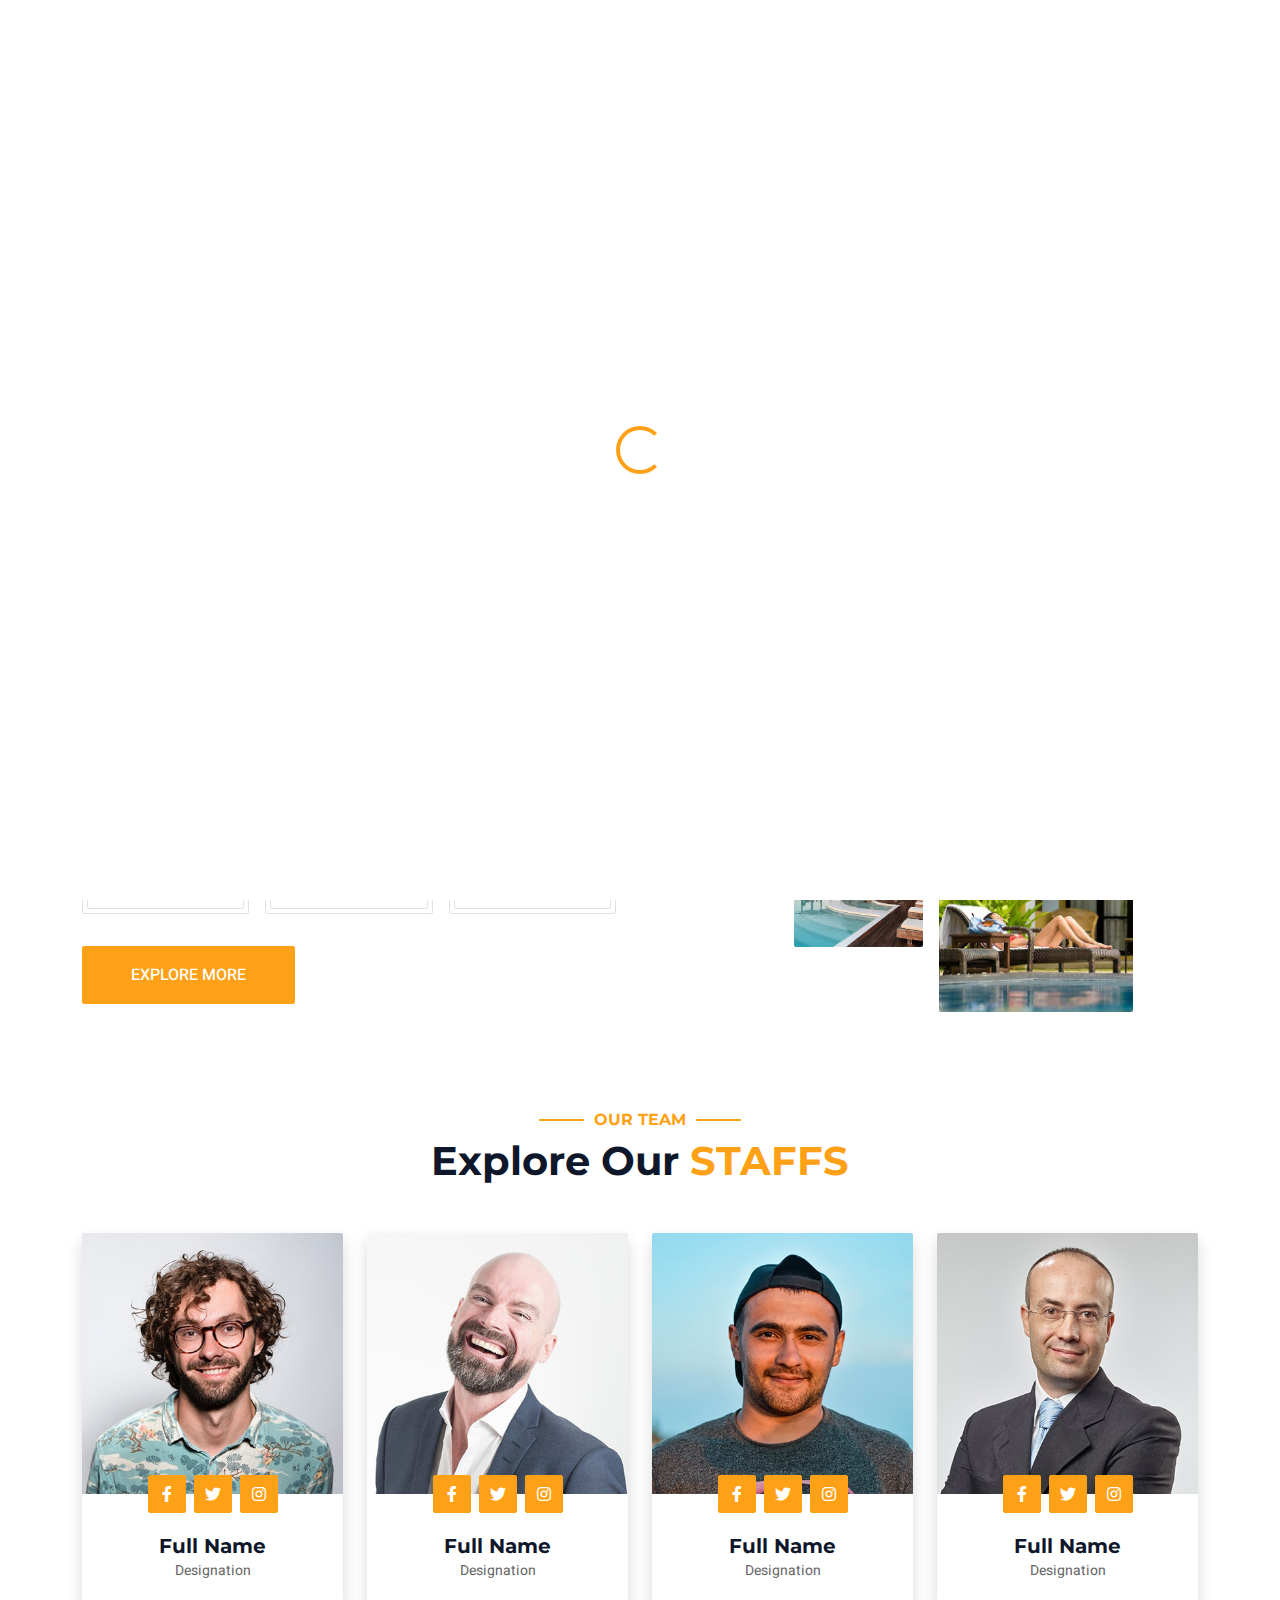
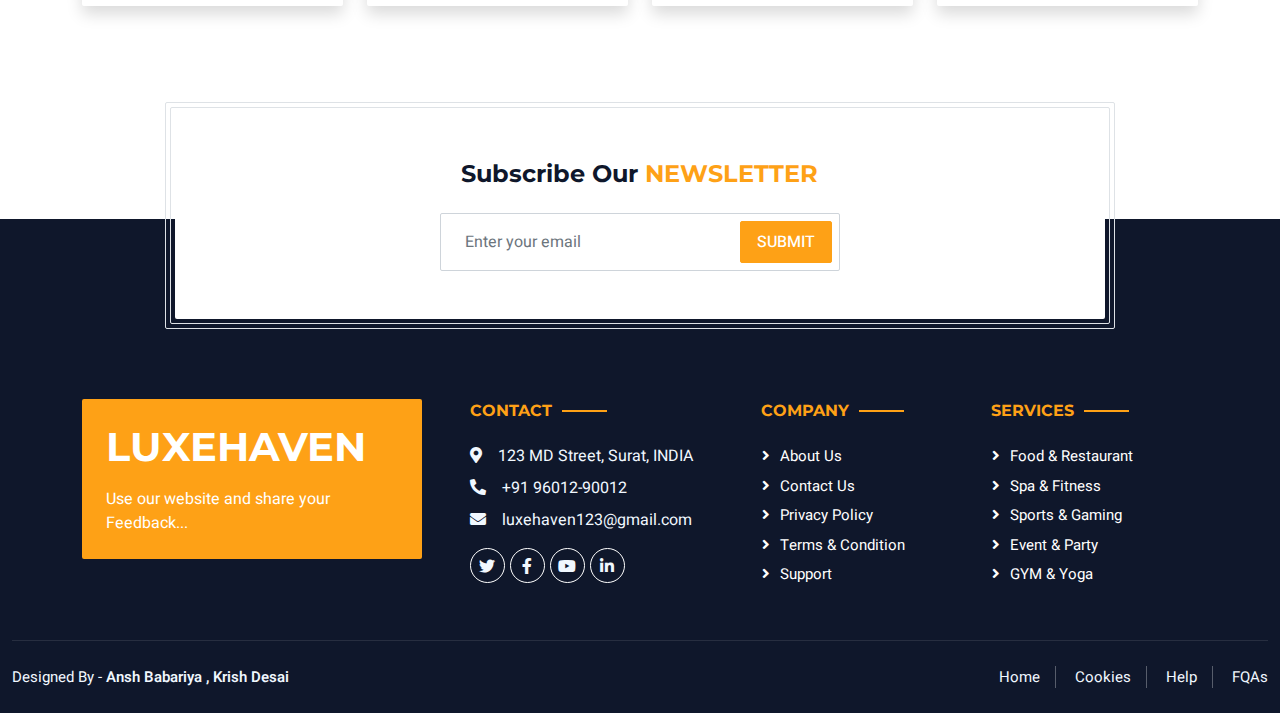
<file: about.html>
<!DOCTYPE html>
<html lang="en">

<head>
  <meta charset="utf-8" />
  <title>LuxeHaven Hotel</title>
  <meta content="width=device-width, initial-scale=1.0" name="viewport" />
  <meta content="" name="keywords" />
  <meta content="" name="description" />

  <!-- Favicon -->
  <link rel="icon" type="image/x-icon" href="/New folder (2)/img/5-stars.png" />

  <!-- Google Web Fonts -->
  <link rel="preconnect" href="https://fonts.googleapis.com" />
  <link rel="preconnect" href="https://fonts.gstatic.com" crossorigin />
  <link
    href="https://fonts.googleapis.com/css2?family=Heebo:wght@400;500;600;700&family=Montserrat:wght@400;500;600;700&display=swap"
    rel="stylesheet" />

  <!-- Icon Font Stylesheet -->
  <link href="https://cdnjs.cloudflare.com/ajax/libs/font-awesome/5.10.0/css/all.min.css" rel="stylesheet" />
  <link href="https://cdn.jsdelivr.net/npm/bootstrap-icons@1.4.1/font/bootstrap-icons.css" rel="stylesheet" />

  <!-- css link -->
  <link rel="stylesheet" href="https://cdnjs.cloudflare.com/ajax/libs/OwlCarousel2/2.3.4/assets/owl.carousel.min.css" />
  <link rel="stylesheet"
    href="https://cdnjs.cloudflare.com/ajax/libs/OwlCarousel2/2.3.4/assets/owl.theme.default.min.css" />
  <link href="css/bootstrap.min.css" rel="stylesheet" />
  <link href="css/style.css" rel="stylesheet" />
</head>

<body>
  <div class="bg-white p-0">
    <!-- Spinner Start -->
    <div id="spinner"
      class="show bg-white position-fixed translate-middle w-100 vh-100 top-50 start-50 d-flex align-items-center justify-content-center">
      <div class="spinner-border text-primary" style="width: 3rem; height: 3rem" role="status">
        <span class="sr-only">Loading...</span>
      </div>
    </div>
    <!-- Spinner End -->

    <!-- Header Start -->
    <div class="bg-dark px-0">
      <div class="row gx-0">
        <div class="col-lg-3 bg-dark d-none d-lg-block">
          <a href="index.html"
            class="navbar-brand w-100 h-100 m-0 p-0 d-flex align-items-center justify-content-center">
            <h1 class="m-0 text-primary text-uppercase">LuxeHaven</h1>
          </a>
        </div>
        <div class="col-lg-9">
          <div class="row gx-0 bg-white d-none d-lg-flex">
            <div class="col-lg-7 px-5 text-start">
              <div class="h-100 d-inline-flex align-items-center py-2 me-4">
                <i class="fa fa-envelope text-primary me-2"></i>
                <p class="mb-0">luxehaven123@gmail.com</p>
              </div>
              <div class="h-100 d-inline-flex align-items-center py-2">
                <i class="fa fa-phone-alt text-primary me-2"></i>
                <p class="mb-0">+91 96012-90012</p>
              </div>
            </div>
            <div class="col-lg-5 px-5 text-end">
              <div class="d-inline-flex align-items-center py-2">
                <a class="me-3" href="https://www.facebook.com/login/"><i class="fab fa-facebook-f"></i></a>
                <a class="me-3" href="https://twitter.com/"><i class="fab fa-twitter"></i></a>
                <a class="me-3" href="https://in.linkedin.com/"><i class="fab fa-linkedin-in"></i></a>
                <a class="me-3" href="https://www.instagram.com/"><i class="fab fa-instagram"></i></a>
                <a class="" href="https://www.youtube.com/"><i class="fab fa-youtube"></i></a>
              </div>
            </div>
          </div>
          <nav class="navbar navbar-expand-lg bg-dark navbar-dark p-3 p-lg-0">
            <a href="index.html" class="navbar-brand d-block d-lg-none">
              <h1 class="m-0 text-primary text-uppercase">LuxeHaven</h1>
            </a>
            <button type="button" class="navbar-toggler" data-bs-toggle="collapse" data-bs-target="#navbarCollapse">
              <span class="navbar-toggler-icon"></span>
            </button>
            <div class="collapse navbar-collapse justify-content-between" id="navbarCollapse">
              <div class="navbar-nav mr-auto py-0">
                <a href="index.html" class="nav-item nav-link">Home</a>
                <a href="about.html" class="nav-item nav-link active">About</a>
                <a href="service.html" class="nav-item nav-link">Services</a>
                <a href="room.html" class="nav-item nav-link">Rooms</a>
                <div class="nav-item dropdown">
                  <a href="#" class="nav-link dropdown-toggle" data-bs-toggle="dropdown">Expolre</a>
                  <div class="dropdown-menu rounded-0 m-0">
                    <a href="booking.html" class="dropdown-item">Booking</a>
                    <a href="team.html" class="dropdown-item">Our Team</a>
                    <a href="testimonial.html" class="dropdown-item">Testimonial</a>
                  </div>
                </div>
                <a href="contact.html" class="nav-item nav-link">Contact</a>
              </div>
              <a href="login.html" class="btn btn-primary rounded-0 py-4 px-md-5 d-none d-lg-block">Login<i
                  class="fa fa-arrow-right ms-3"></i></a>
            </div>
          </nav>
        </div>
      </div>
    </div>
    <!-- Header End -->

    <!-- Page Header Start -->
    <div class="container-fluid page-header mb-5 p-0" style="background-image: url(img/carousel-1.jpg)">
      <div class="container-fluid page-header-inner py-5">
        <div class="container text-center pb-5">
          <h1 class="display-3 text-white mb-3"> About Us </h1>
          <nav aria-label="breadcrumb">
            <ol class="breadcrumb justify-content-center text-uppercase">
              <li class="breadcrumb-item"><a href="index.html">Home</a></li>
              <li class="breadcrumb-item text-white active" aria-current="page">
                About
              </li>
            </ol>
          </nav>
        </div>
      </div>
    </div>
    <!-- Page Header End -->

    <!-- Booking Start -->
    <div class="container-fluid booking pb-5 ">
      <div class="container">
        <div class="bg-white shadow" style="padding: 35px">
          <div class="row g-2">
            <div class="col-md-10">
              <div class="row g-2">
                <div class="col-md-3">
                  <div class="date" id="date1">
                    <input type="text" class="form-control" placeholder="Check in"/>
                  </div>
                </div>
                <div class="col-md-3">
                  <div class="date" id="date2">
                    <input type="text" class="form-control" placeholder="Check out"/>
                  </div>
                </div>
                <div class="col-md-3">
                  <select class="form-select">
                    <option selected>Adult</option>
                    <option value="1">Adult 1</option>
                    <option value="2">Adult 2</option>
                    <option value="3">Adult 3</option>
                  </select>
                </div>
                <div class="col-md-3">
                  <select class="form-select">
                    <option selected>Child</option>
                    <option value="1">Child 1</option>
                    <option value="2">Child 2</option>
                    <option value="3">Child 3</option>
                  </select>
                </div>
              </div>
            </div>
            <div class="col-md-2">
              <button class="btn btn-primary w-100">Submit</button>
            </div>
          </div>
        </div>
      </div>
    </div>
    <!-- Booking End -->

    <!-- About Start -->
    <div class="container-xxl py-5">
      <div class="container">
        <div class="row g-5 align-items-center">
          <div class="col-lg-6">
            <h6 class="section-title text-start text-primary text-uppercase">
              About Us
            </h6>
            <h1 class="mb-4">
              Welcome to
              <span class="text-primary text-uppercase">Hotelier</span>
            </h1>
            <p class="mb-4">
              Tempor erat elitr rebum at clita. Diam dolor diam ipsum sit.
              Aliqu diam amet diam et eos. Clita erat ipsum et lorem et sit,
              sed stet lorem sit clita duo justo magna dolore erat amet
            </p>
            <div class="row g-3 pb-4">
              <div class="col-sm-4">
                <div class="border rounded p-1">
                  <div class="border rounded text-center p-4">
                    <i class="fa fa-hotel fa-2x text-primary mb-2"></i>
                    <h2 class="mb-1" data-toggle="counter-up">1234</h2>
                    <p class="mb-0">Rooms</p>
                  </div>
                </div>
              </div>
              <div class="col-sm-4">
                <div class="border rounded p-1">
                  <div class="border rounded text-center p-4">
                    <i class="fa fa-users-cog fa-2x text-primary mb-2"></i>
                    <h2 class="mb-1" data-toggle="counter-up">1234</h2>
                    <p class="mb-0">Staffs</p>
                  </div>
                </div>
              </div>
              <div class="col-sm-4">
                <div class="border rounded p-1">
                  <div class="border rounded text-center p-4">
                    <i class="fa fa-users fa-2x text-primary mb-2"></i>
                    <h2 class="mb-1" data-toggle="counter-up">1234</h2>
                    <p class="mb-0">Clients</p>
                  </div>
                </div>
              </div>
            </div>
            <a class="btn btn-primary py-3 px-5 mt-2" href="#">Explore More</a>
          </div>
          <div class="col-lg-6">
            <div class="row g-3">
              <div class="col-6 text-end">
                <img class="img-fluid rounded w-75" src="img/about-1.jpg"
                  style="margin-top: 25%" />
              </div>
              <div class="col-6 text-start">
                <img class="img-fluid rounded w-100" src="img/about-2.jpg" />
              </div>
              <div class="col-6 text-end">
                <img class="img-fluid rounded w-50" src="img/about-3.jpg" />
              </div>
              <div class="col-6 text-start">
                <img class="img-fluid rounded w-75" src="img/about-4.jpg" />
              </div>
            </div>
          </div>
        </div>
      </div>
    </div>
    <!-- About End -->

    <!-- Team Start -->
    <div class="container-xxl py-5">
      <div class="container">
        <div class="text-center">
          <h6 class="section-title text-center text-primary text-uppercase">
            Our Team
          </h6>
          <h1 class="mb-5">
            Explore Our
            <span class="text-primary text-uppercase">Staffs</span>
          </h1>
        </div>
        <div class="row g-4">
          <div class="col-lg-3 col-md-6">
            <div class="rounded shadow overflow-hidden">
              <div class="position-relative">
                <img class="img-fluid" src="img/team-1.jpg" alt="" />
                <div class="position-absolute start-50 top-100 translate-middle d-flex align-items-center">
                  <a class="btn btn-square btn-primary mx-1" href=""><i class="fab fa-facebook-f"></i></a>
                  <a class="btn btn-square btn-primary mx-1" href=""><i class="fab fa-twitter"></i></a>
                  <a class="btn btn-square btn-primary mx-1" href=""><i class="fab fa-instagram"></i></a>
                </div>
              </div>
              <div class="text-center p-4 mt-3">
                <h5 class="fw-bold mb-0">Full Name</h5>
                <small>Designation</small>
              </div>
            </div>
          </div>
          <div class="col-lg-3 col-md-6">
            <div class="rounded shadow overflow-hidden">
              <div class="position-relative">
                <img class="img-fluid" src="img/team-2.jpg" alt="" />
                <div class="position-absolute start-50 top-100 translate-middle d-flex align-items-center">
                  <a class="btn btn-square btn-primary mx-1" href=""><i class="fab fa-facebook-f"></i></a>
                  <a class="btn btn-square btn-primary mx-1" href=""><i class="fab fa-twitter"></i></a>
                  <a class="btn btn-square btn-primary mx-1" href=""><i class="fab fa-instagram"></i></a>
                </div>
              </div>
              <div class="text-center p-4 mt-3">
                <h5 class="fw-bold mb-0">Full Name</h5>
                <small>Designation</small>
              </div>
            </div>
          </div>
          <div class="col-lg-3 col-md-6">
            <div class="rounded shadow overflow-hidden">
              <div class="position-relative">
                <img class="img-fluid" src="img/team-3.jpg" alt="" />
                <div class="position-absolute start-50 top-100 translate-middle d-flex align-items-center">
                  <a class="btn btn-square btn-primary mx-1" href=""><i class="fab fa-facebook-f"></i></a>
                  <a class="btn btn-square btn-primary mx-1" href=""><i class="fab fa-twitter"></i></a>
                  <a class="btn btn-square btn-primary mx-1" href=""><i class="fab fa-instagram"></i></a>
                </div>
              </div>
              <div class="text-center p-4 mt-3">
                <h5 class="fw-bold mb-0">Full Name</h5>
                <small>Designation</small>
              </div>
            </div>
          </div>
          <div class="col-lg-3 col-md-6">
            <div class="rounded shadow overflow-hidden">
              <div class="position-relative">
                <img class="img-fluid" src="img/team-4.jpg" alt="" />
                <div class="position-absolute start-50 top-100 translate-middle d-flex align-items-center">
                  <a class="btn btn-square btn-primary mx-1" href=""><i class="fab fa-facebook-f"></i></a>
                  <a class="btn btn-square btn-primary mx-1" href=""><i class="fab fa-twitter"></i></a>
                  <a class="btn btn-square btn-primary mx-1" href=""><i class="fab fa-instagram"></i></a>
                </div>
              </div>
              <div class="text-center p-4 mt-3">
                <h5 class="fw-bold mb-0">Full Name</h5>
                <small>Designation</small>
              </div>
            </div>
          </div>
        </div>
      </div>
    </div>
    <!-- Team End -->

    <!-- Newsletter Start -->
    <div class="container newsletter mt-5 wow">
      <div class="row justify-content-center">
        <div class="col-lg-10 border rounded p-1">
          <div class="border rounded text-center p-1">
            <div class="bg-white rounded text-center p-5">
              <h4 class="mb-4">
                Subscribe Our
                <span class="text-primary text-uppercase">Newsletter</span>
              </h4>
              <div class="position-relative mx-auto" style="max-width: 400px">
                <input class="form-control w-100 py-3 ps-4 pe-5" type="text" placeholder="Enter your email" />
                <button type="button" class="btn btn-primary py-2 px-3 position-absolute top-0 end-0 mt-2 me-2"
                  id="submit">
                  Submit
                </button>
              </div>
            </div>
          </div>
        </div>
      </div>
    </div>
    <!-- Newsletter Start -->

    <!-- Footer Start -->
    <div class="container-fluid bg-dark text-light footer">
      <div class="container pb-5">
        <div class="row g-5">
          <div class="col-md-6 col-lg-4">
            <div class="bg-primary rounded p-4">
              <a href="index.html">
                <h1 class="text-white text-uppercase mb-3">luxehaven</h1>
              </a>
              <p class="text-white mb-0">
                Use our website and share your Feedback...
              </p>
            </div>
          </div>
          <div class="col-md-6 col-lg-3">
            <h6 class="section-title text-start text-primary text-uppercase mb-4">
              Contact
            </h6>
            <p class="mb-2">
              <i class="fa fa-map-marker-alt me-3"></i>123 MD Street, Surat,
              INDIA
            </p>
            <p class="mb-2">
              <i class="fa fa-phone-alt me-3"></i>+91 96012-90012
            </p>
            <p class="mb-2">
              <i class="fa fa-envelope me-3"></i>luxehaven123@gmail.com
            </p>
            <div class="d-flex pt-2">
              <a class="btn btn-outline-light btn-social" href=""><i class="fab fa-twitter"></i></a>
              <a class="btn btn-outline-light btn-social" href=""><i class="fab fa-facebook-f"></i></a>
              <a class="btn btn-outline-light btn-social" href=""><i class="fab fa-youtube"></i></a>
              <a class="btn btn-outline-light btn-social" href=""><i class="fab fa-linkedin-in"></i></a>
            </div>
          </div>
          <div class="col-lg-5 col-md-12">
            <div class="row gy-5 g-4">
              <div class="col-md-6">
                <h6 class="section-title text-start text-primary text-uppercase mb-4">
                  Company
                </h6>
                <a class="btn btn-link" href="">About Us</a>
                <a class="btn btn-link" href="">Contact Us</a>
                <a class="btn btn-link" href="">Privacy Policy</a>
                <a class="btn btn-link" href="">Terms & Condition</a>
                <a class="btn btn-link" href="">Support</a>
              </div>
              <div class="col-md-6">
                <h6 class="section-title text-start text-primary text-uppercase mb-4">
                  Services
                </h6>
                <a class="btn btn-link" href="">Food & Restaurant</a>
                <a class="btn btn-link" href="">Spa & Fitness</a>
                <a class="btn btn-link" href="">Sports & Gaming</a>
                <a class="btn btn-link" href="">Event & Party</a>
                <a class="btn btn-link" href="">GYM & Yoga</a>
              </div>
            </div>
          </div>
        </div>
      </div>
      <div class="copyright">
        <div class="row">
          <div class="col-md-6 text-center text-md-start mb-3 mb-md-0">
            Designed By -<span class="underline">
              ansh babariya , krish desai</span>
          </div>
          <div class="col-md-6 text-center text-md-end">
            <div class="footer-menu">
              <a href="">Home</a>
              <a href="">Cookies</a>
              <a href="">Help</a>
              <a href="">FQAs</a>
            </div>
          </div>
        </div>
      </div>
    </div>
    <!-- Footer End -->

    <!-- Back to Top -->
    <a onclick="topFunction()" id="myBtn" class="btn btn-lg btn-primary back-to-top align-items-center"><i
        class="bi bi-arrow-up"></i></a>
  </div>

  <script src="https://code.jquery.com/jquery-3.4.1.min.js"></script>
  <script src="https://cdn.jsdelivr.net/npm/bootstrap@5.0.0/dist/js/bootstrap.bundle.min.js"></script>
  <script src="https://cdnjs.cloudflare.com/ajax/libs/jquery/3.3.1/jquery.min.js"></script>
  <script src="https://cdnjs.cloudflare.com/ajax/libs/OwlCarousel2/2.3.4/owl.carousel.min.js"></script>
  <script src="js/main.js"></script>
</body>

</html>
</file>
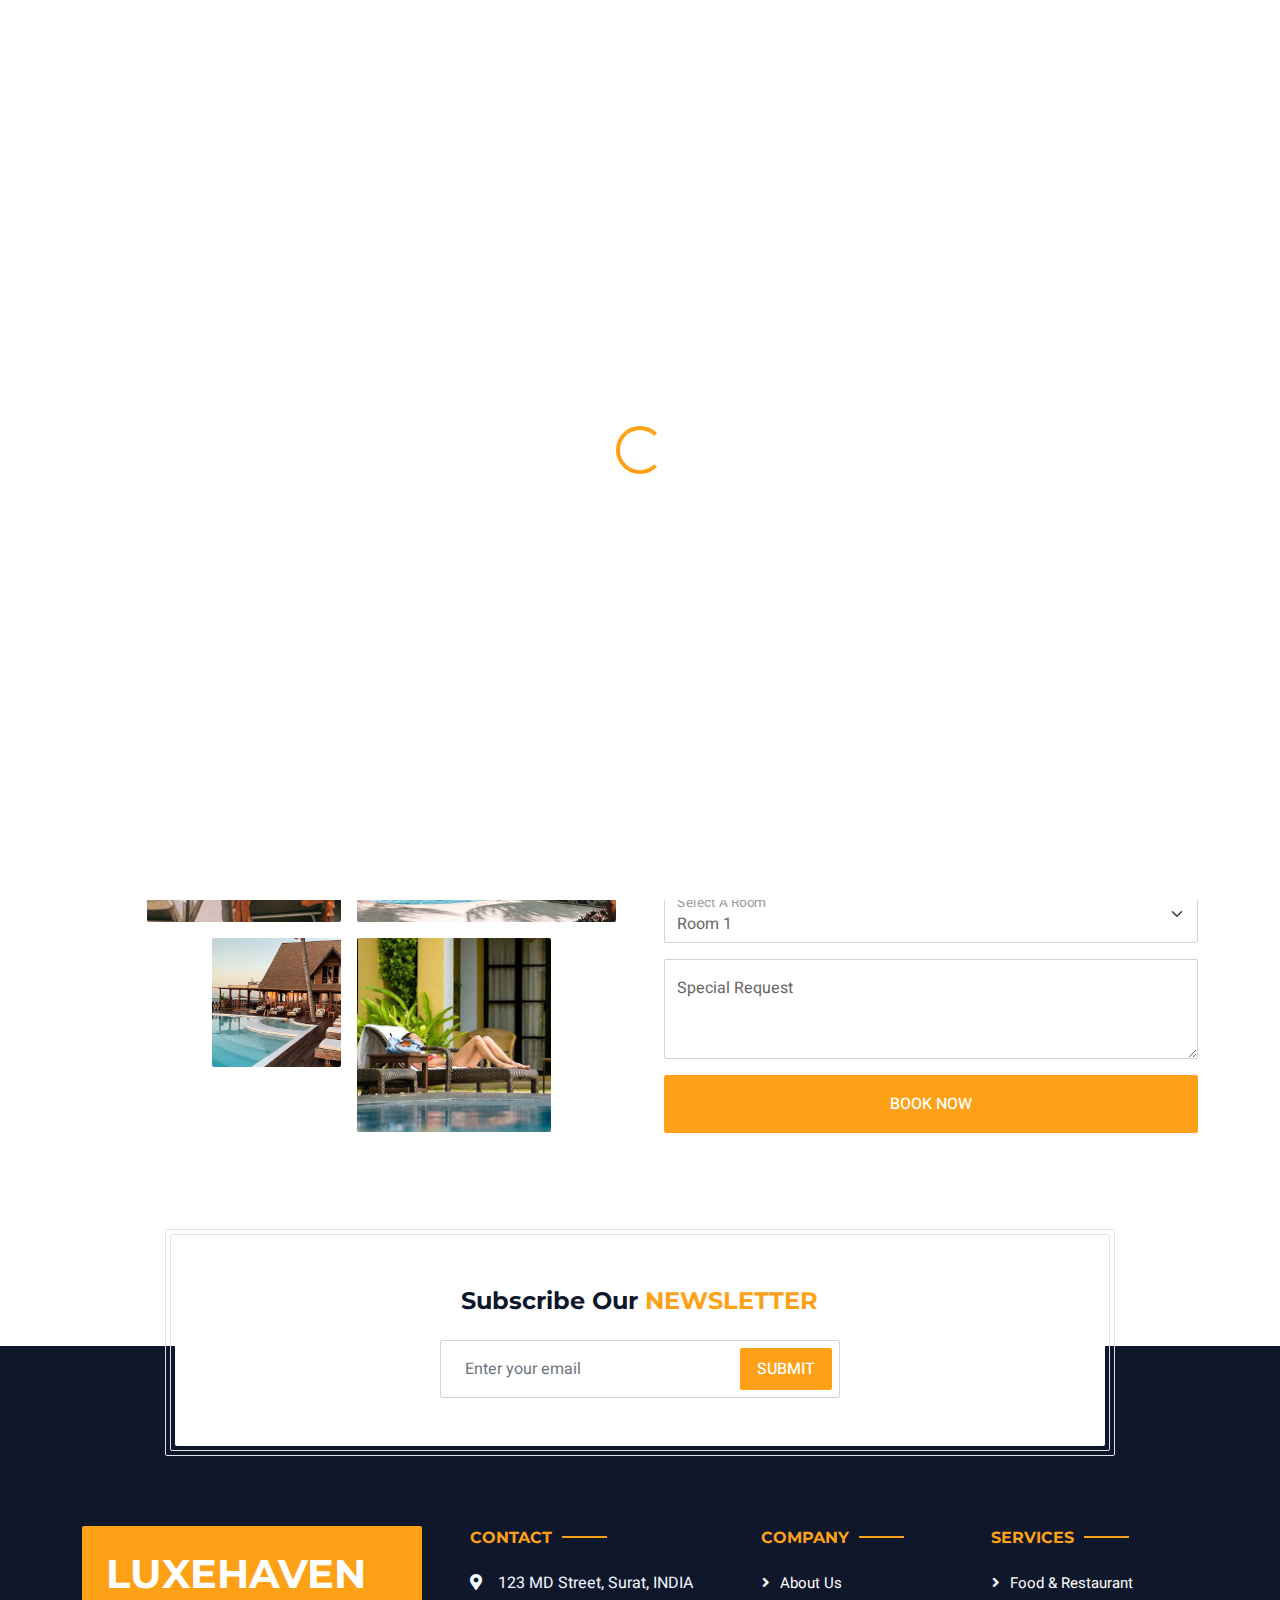
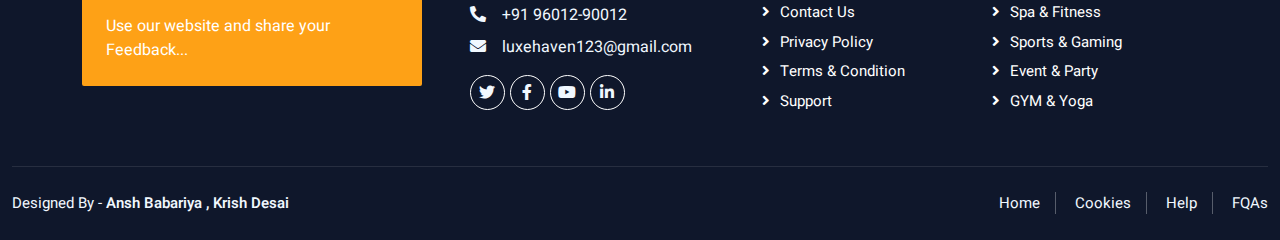
<file: booking.html>
<!DOCTYPE html>
<html lang="en">

<head>
  <meta charset="utf-8" />
  <title>LuxeHaven Hotel</title>
  <meta content="width=device-width, initial-scale=1.0" name="viewport" />
  <meta content="" name="keywords" />
  <meta content="" name="description" />

  <!-- Favicon -->
  <link rel="icon" type="image/x-icon" href="/New folder (2)/img/5-stars.png" />

  <!-- Google Web Fonts -->
  <link rel="preconnect" href="https://fonts.googleapis.com" />
  <link rel="preconnect" href="https://fonts.gstatic.com" crossorigin />
  <link
    href="https://fonts.googleapis.com/css2?family=Heebo:wght@400;500;600;700&family=Montserrat:wght@400;500;600;700&display=swap"
    rel="stylesheet" />

  <!-- Icon Font Stylesheet -->
  <link href="https://cdnjs.cloudflare.com/ajax/libs/font-awesome/5.10.0/css/all.min.css" rel="stylesheet" />
  <link href="https://cdn.jsdelivr.net/npm/bootstrap-icons@1.4.1/font/bootstrap-icons.css" rel="stylesheet" />

  <!-- css file -->
  <link rel="stylesheet" href="https://cdnjs.cloudflare.com/ajax/libs/OwlCarousel2/2.3.4/assets/owl.carousel.min.css" />
  <link rel="stylesheet"
    href="https://cdnjs.cloudflare.com/ajax/libs/OwlCarousel2/2.3.4/assets/owl.theme.default.min.css" />
  <link href="css/bootstrap.min.css" rel="stylesheet" />
  <link href="css/style.css" rel="stylesheet" />
</head>

<body>
  <div class="bg-white p-0">
    <!-- Spinner Start -->
    <div id="spinner"
      class="show bg-white position-fixed translate-middle w-100 vh-100 top-50 start-50 d-flex align-items-center justify-content-center">
      <div class="spinner-border text-primary" style="width: 3rem; height: 3rem" role="status">
        <span class="sr-only">Loading...</span>
      </div>
    </div>
    <!-- Spinner End -->

    <!-- Header Start -->
    <div class="bg-dark px-0">
      <div class="row gx-0">
        <div class="col-lg-3 bg-dark d-none d-lg-block">
          <a href="index.html"
            class="navbar-brand w-100 h-100 m-0 p-0 d-flex align-items-center justify-content-center">
            <h1 class="m-0 text-primary text-uppercase">LuxeHaven</h1>
          </a>
        </div>
        <div class="col-lg-9">
          <div class="row gx-0 bg-white d-none d-lg-flex">
            <div class="col-lg-7 px-5 text-start">
              <div class="h-100 d-inline-flex align-items-center py-2 me-4">
                <i class="fa fa-envelope text-primary me-2"></i>
                <p class="mb-0">luxehaven123@gmail.com</p>
              </div>
              <div class="h-100 d-inline-flex align-items-center py-2">
                <i class="fa fa-phone-alt text-primary me-2"></i>
                <p class="mb-0">+91 96012-90012</p>
              </div>
            </div>
            <div class="col-lg-5 px-5 text-end">
              <div class="d-inline-flex align-items-center py-2">
                <a class="me-3" href="https://www.facebook.com/login/"><i class="fab fa-facebook-f"></i></a>
                <a class="me-3" href="https://twitter.com/"><i class="fab fa-twitter"></i></a>
                <a class="me-3" href="https://in.linkedin.com/"><i class="fab fa-linkedin-in"></i></a>
                <a class="me-3" href="https://www.instagram.com/"><i class="fab fa-instagram"></i></a>
                <a class="" href="https://www.youtube.com/"><i class="fab fa-youtube"></i></a>
              </div>
            </div>
          </div>
          <nav class="navbar navbar-expand-lg bg-dark navbar-dark p-3 p-lg-0">
            <a href="index.html" class="navbar-brand d-block d-lg-none">
              <h1 class="m-0 text-primary text-uppercase">LuxeHaven</h1>
            </a>
            <button type="button" class="navbar-toggler" data-bs-toggle="collapse" data-bs-target="#navbarCollapse">
              <span class="navbar-toggler-icon"></span>
            </button>
            <div class="collapse navbar-collapse justify-content-between" id="navbarCollapse">
              <div class="navbar-nav mr-auto py-0">
                <a href="index.html" class="nav-item nav-link">Home</a>
                <a href="about.html" class="nav-item nav-link">About</a>
                <a href="service.html" class="nav-item nav-link">Services</a>
                <a href="room.html" class="nav-item nav-link">Rooms</a>
                <div class="nav-item dropdown">
                  <a href="#" class="nav-link dropdown-toggle active" data-bs-toggle="dropdown">Expolre</a>
                  <div class="dropdown-menu rounded-0 m-0">
                    <a href="booking.html" class="dropdown-item active">Booking</a>
                    <a href="team.html" class="dropdown-item">Our Team</a>
                    <a href="testimonial.html" class="dropdown-item">Testimonial</a>
                  </div>
                </div>
                <a href="contact.html" class="nav-item nav-link">Contact</a>
              </div>
              <a href="login.html" class="btn btn-primary rounded-0 py-4 px-md-5 d-none d-lg-block">Login<i
                  class="fa fa-arrow-right ms-3"></i></a>
            </div>
          </nav>
        </div>
      </div>
    </div>
    <!-- Header End -->

    <!-- Page Header Start -->
    <div class="container-fluid page-header mb-5 p-0" style="background-image: url(img/carousel-1.jpg)">
      <div class="container-fluid page-header-inner py-5">
        <div class="container text-center pb-5">
          <h1 class="display-3 text-white mb-3">
            Booking
          </h1>
          <nav aria-label="breadcrumb">
            <ol class="breadcrumb justify-content-center text-uppercase">
              <li class="breadcrumb-item">
                <a href="index.html">Home</a>
              </li>
              <li class="breadcrumb-item text-white active" aria-current="page">
                Booking
              </li>
            </ol>
          </nav>
        </div>
      </div>
    </div>
    <!-- Page Header End -->

    <!-- Booking Start -->
    <div class="container-fluid booking pb-5 wow fadeIn" data-wow-delay="0.1s">
      <div class="container">
        <div class="bg-white shadow" style="padding: 35px">
          <div class="row g-2">
            <div class="col-md-10">
              <div class="row g-2">
                <div class="col-md-3">
                  <div class="date" id="date1">
                    <input type="text" class="form-control" placeholder="Check in"/>
                  </div>
                </div>
                <div class="col-md-3">
                  <div class="date" id="date2">
                    <input type="text" class="form-control" placeholder="Check out"/>
                  </div>
                </div>
                <div class="col-md-3">
                  <select class="form-select">
                    <option selected>Adult</option>
                    <option value="1">Adult 1</option>
                    <option value="2">Adult 2</option>
                    <option value="3">Adult 3</option>
                  </select>
                </div>
                <div class="col-md-3">
                  <select class="form-select">
                    <option selected>Child</option>
                    <option value="1">Child 1</option>
                    <option value="2">Child 2</option>
                    <option value="3">Child 3</option>
                  </select>
                </div>
              </div>
            </div>
            <div class="col-md-2">
              <button class="btn btn-primary w-100">Submit</button>
            </div>
          </div>
        </div>
      </div>
    </div>
    <!-- Booking End -->

    <!-- Booking Start -->
    <div class="container-xxl py-5">
      <div class="container">
        <div class="text-center>
          <h6 class="section-title text-center text-primary text-uppercase">
            Room Booking
          </h6>
          <h1 class="mb-5">
            Book A
            <span class="text-primary text-uppercase">Luxury Room</span>
          </h1>
        </div>
        <div class="row g-5">
          <div class="col-lg-6">
            <div class="row g-3">
              <div class="col-6 text-end">
                <img class="img-fluid rounded w-75" src="img/about-1.jpg"
                  style="margin-top: 25%" />
              </div>
              <div class="col-6 text-start">
                <img class="img-fluid rounded w-100" src="img/about-2.jpg" />
              </div>
              <div class="col-6 text-end">
                <img class="img-fluid rounded w-50" src="img/about-3.jpg" />
              </div>
              <div class="col-6 text-start">
                <img class="img-fluid rounded w-75" src="img/about-4.jpg" />
              </div>
            </div>
          </div>
          <div class="col-lg-6">
            <div class="wow">
              <form>
                <div class="row g-3">
                  <div class="col-md-6">
                    <div class="form-floating">
                      <input type="text" class="form-control" id="name" placeholder="Your Name" />
                      <label for="name">Your Name</label>
                    </div>
                  </div>
                  <div class="col-md-6">
                    <div class="form-floating">
                      <input type="email" class="form-control" id="email" placeholder="Your Email" />
                      <label for="email">Your Email</label>
                    </div>
                  </div>
                  <div class="col-md-6">
                    <div class="form-floating date" id="date3">
                      <input type="text" class="form-control datetimepicker-input" id="checkin" placeholder="Check In"/>
                      <label for="checkin">Check In</label>
                    </div>
                  </div>
                  <div class="col-md-6">
                    <div class="form-floating date" id="date4" >
                      <input type="text" class="form-control " id="checkout" placeholder="Check Out"/>
                      <label for="checkout">Check Out</label>
                    </div>
                  </div>
                  <div class="col-md-6">
                    <div class="form-floating">
                      <select class="form-select" id="select1">
                        <option value="1">Adult 1</option>
                        <option value="2">Adult 2</option>
                        <option value="3">Adult 3</option>
                      </select>
                      <label for="select1">Select Adult</label>
                    </div>
                  </div>
                  <div class="col-md-6">
                    <div class="form-floating">
                      <select class="form-select" id="select2">
                        <option value="1">Child 1</option>
                        <option value="2">Child 2</option>
                        <option value="3">Child 3</option>
                      </select>
                      <label for="select2">Select Child</label>
                    </div>
                  </div>
                  <div class="col-12">
                    <div class="form-floating">
                      <select class="form-select" id="select3">
                        <option value="1">Room 1</option>
                        <option value="2">Room 2</option>
                        <option value="3">Room 3</option>
                      </select>
                      <label for="select3">Select A Room</label>
                    </div>
                  </div>
                  <div class="col-12">
                    <div class="form-floating">
                      <textarea class="form-control" placeholder="Special Request" id="message" style="height: 100px"></textarea>
                      <label for="message">Special Request</label>
                    </div>
                  </div>
                  <div class="col-12">
                    <button class="btn btn-primary w-100 py-3" type="submit"> Book Now </button>
                  </div>
                </div>
              </form>
            </div>
          </div>
        </div>
      </div>
    </div>
    <!-- Booking End -->

    <!-- Newsletter Start -->
    <div class="container newsletter mt-5">
      <div class="row justify-content-center">
        <div class="col-lg-10 border rounded p-1">
          <div class="border rounded text-center p-1">
            <div class="bg-white rounded text-center p-5">
              <h4 class="mb-4">
                Subscribe Our
                <span class="text-primary text-uppercase">Newsletter</span>
              </h4>
              <div class="position-relative mx-auto" style="max-width: 400px">
                <input class="form-control w-100 py-3 ps-4 pe-5" type="text" placeholder="Enter your email" />
                <button type="button" class="btn btn-primary py-2 px-3 position-absolute top-0 end-0 mt-2 me-2">
                  Submit
                </button>
              </div>
            </div>
          </div>
        </div>
      </div>
    </div>
    <!-- Newsletter Start -->

    <!-- Footer Start -->
    <div class="container-fluid bg-dark text-light footer">
      <div class="container pb-5">
        <div class="row g-5">
          <div class="col-md-6 col-lg-4">
            <div class="bg-primary rounded p-4">
              <a href="index.html">
                <h1 class="text-white text-uppercase mb-3">luxehaven</h1>
              </a>
              <p class="text-white mb-0">
                Use our website and share your Feedback...
              </p>
            </div>
          </div>
          <div class="col-md-6 col-lg-3">
            <h6 class="section-title text-start text-primary text-uppercase mb-4">
              Contact
            </h6>
            <p class="mb-2">
              <i class="fa fa-map-marker-alt me-3"></i>123 MD Street, Surat,
              INDIA
            </p>
            <p class="mb-2">
              <i class="fa fa-phone-alt me-3"></i>+91 96012-90012
            </p>
            <p class="mb-2">
              <i class="fa fa-envelope me-3"></i>luxehaven123@gmail.com
            </p>
            <div class="d-flex pt-2">
              <a class="btn btn-outline-light btn-social" href=""><i class="fab fa-twitter"></i></a>
              <a class="btn btn-outline-light btn-social" href=""><i class="fab fa-facebook-f"></i></a>
              <a class="btn btn-outline-light btn-social" href=""><i class="fab fa-youtube"></i></a>
              <a class="btn btn-outline-light btn-social" href=""><i class="fab fa-linkedin-in"></i></a>
            </div>
          </div>
          <div class="col-lg-5 col-md-12">
            <div class="row gy-5 g-4">
              <div class="col-md-6">
                <h6 class="section-title text-start text-primary text-uppercase mb-4">
                  Company
                </h6>
                <a class="btn btn-link" href="">About Us</a>
                <a class="btn btn-link" href="">Contact Us</a>
                <a class="btn btn-link" href="">Privacy Policy</a>
                <a class="btn btn-link" href="">Terms & Condition</a>
                <a class="btn btn-link" href="">Support</a>
              </div>
              <div class="col-md-6">
                <h6 class="section-title text-start text-primary text-uppercase mb-4">
                  Services
                </h6>
                <a class="btn btn-link" href="">Food & Restaurant</a>
                <a class="btn btn-link" href="">Spa & Fitness</a>
                <a class="btn btn-link" href="">Sports & Gaming</a>
                <a class="btn btn-link" href="">Event & Party</a>
                <a class="btn btn-link" href="">GYM & Yoga</a>
              </div>
            </div>
          </div>
        </div>
      </div>
      <div class="copyright">
        <div class="row">
          <div class="col-md-6 text-center text-md-start mb-3 mb-md-0">
            Designed By -<span class="underline">
              ansh babariya , krish desai</span>
          </div>
          <div class="col-md-6 text-center text-md-end">
            <div class="footer-menu">
              <a href="">Home</a>
              <a href="">Cookies</a>
              <a href="">Help</a>
              <a href="">FQAs</a>
            </div>
          </div>
        </div>
      </div>
    </div>
    <!-- Footer End -->

    <!-- Back to Top -->
    <a onclick="topFunction()" id="myBtn" class="btn btn-lg btn-primary back-to-top align-items-center"><i
        class="bi bi-arrow-up"></i></a>
  </div>

  <script src="https://code.jquery.com/jquery-3.4.1.min.js"></script>
  <script src="https://cdn.jsdelivr.net/npm/bootstrap@5.0.0/dist/js/bootstrap.bundle.min.js"></script>
  <script src="https://cdnjs.cloudflare.com/ajax/libs/jquery/3.3.1/jquery.min.js"></script>
  <script src="https://cdnjs.cloudflare.com/ajax/libs/OwlCarousel2/2.3.4/owl.carousel.min.js"></script>
  <script src="js/main.js"></script>
</body>

</html>
</file>
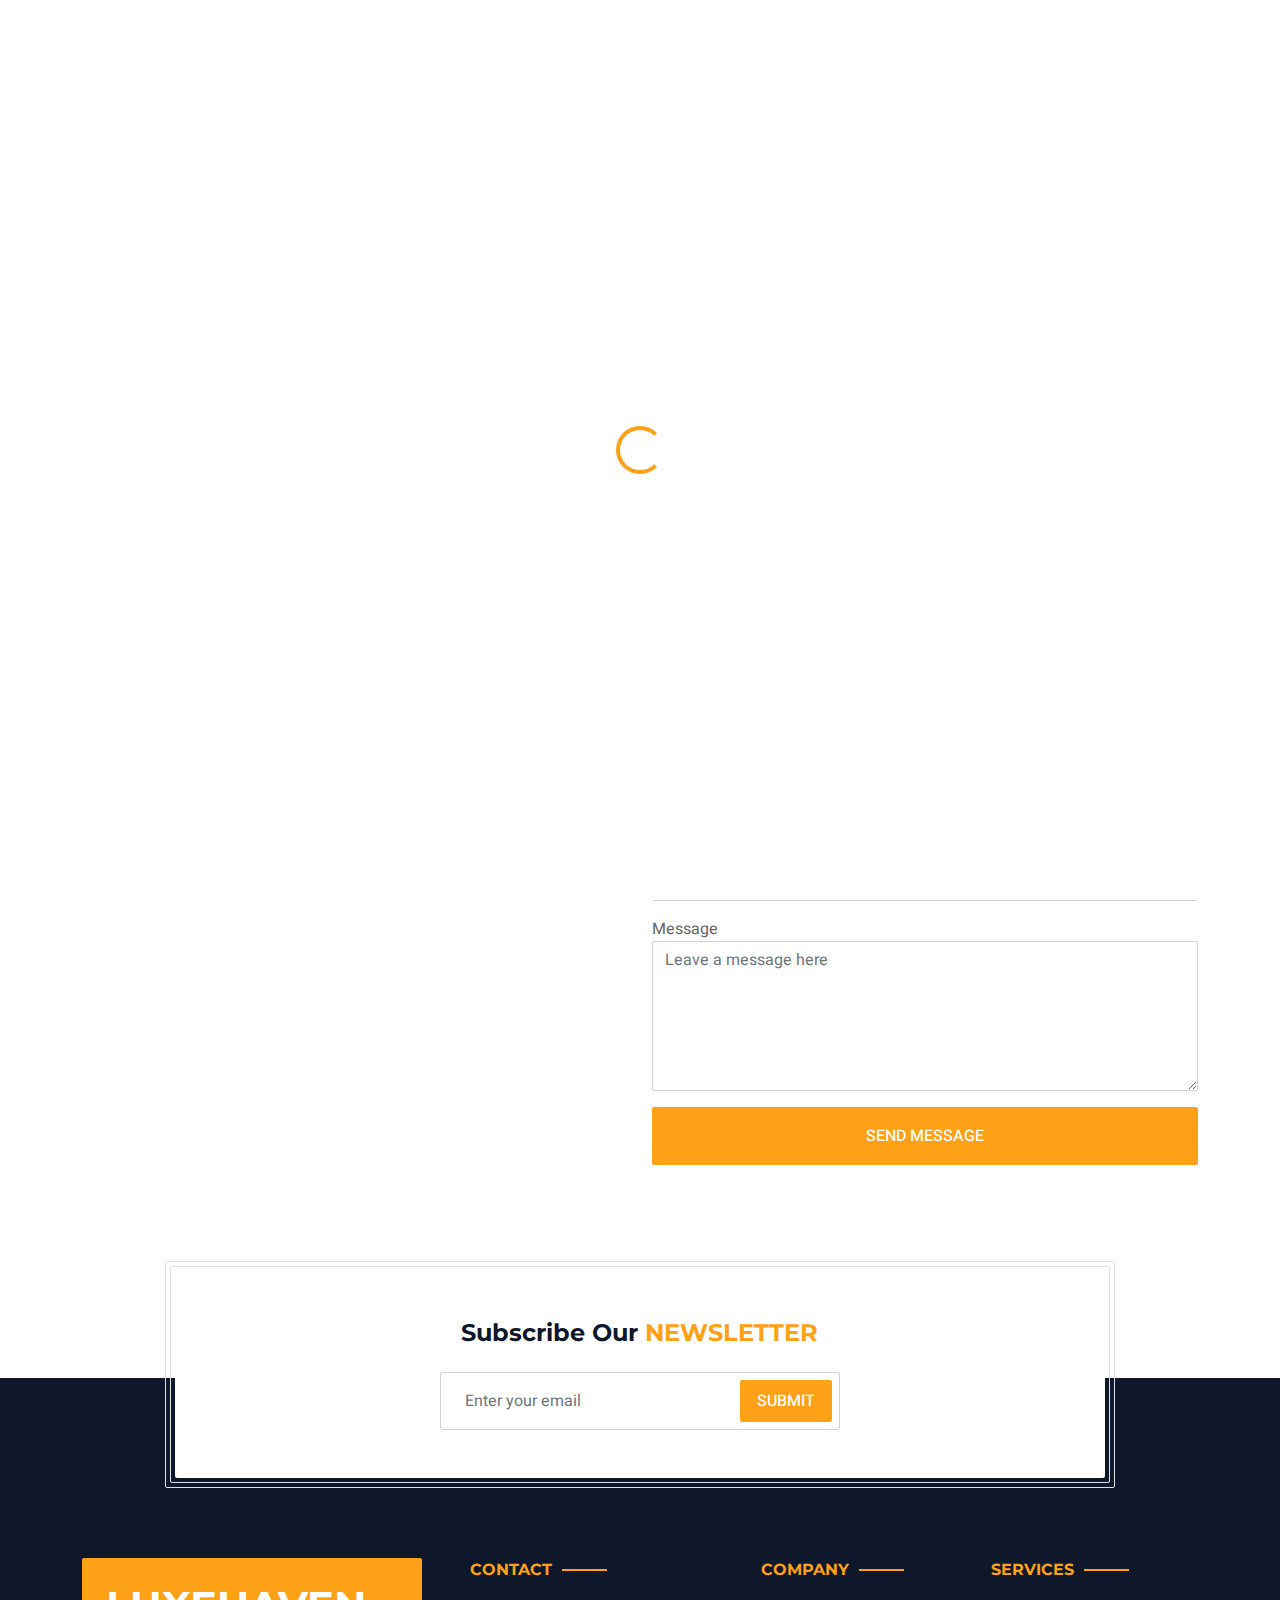
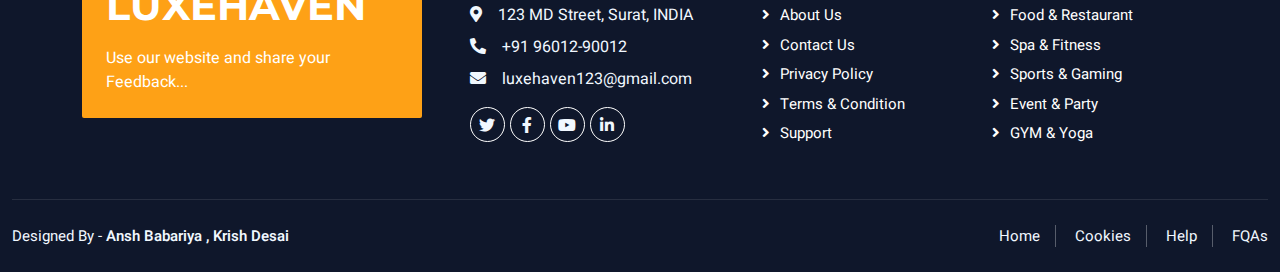
<file: contact.html>
<!DOCTYPE html>
<html lang="en">

<head>
  <meta charset="utf-8" />
  <title>LuxeHaven Hotel</title>
  <meta content="width=device-width, initial-scale=1.0" name="viewport" />
  <meta content="" name="keywords" />
  <meta content="" name="description" />

  <!-- Favicon -->
  <link rel="icon" type="image/x-icon" href="/New folder (2)/img/5-stars.png" />
  <!-- Google Web Fonts -->
  <link rel="preconnect" href="https://fonts.googleapis.com" />
  <link rel="preconnect" href="https://fonts.gstatic.com" crossorigin />
  <link
    href="https://fonts.googleapis.com/css2?family=Heebo:wght@400;500;600;700&family=Montserrat:wght@400;500;600;700&display=swap"
    rel="stylesheet" />

  <!-- Icon Font Stylesheet -->
  <link href="https://cdnjs.cloudflare.com/ajax/libs/font-awesome/5.10.0/css/all.min.css" rel="stylesheet" />
  <link href="https://cdn.jsdelivr.net/npm/bootstrap-icons@1.4.1/font/bootstrap-icons.css" rel="stylesheet" />

  <!-- css file -->
  <link rel="stylesheet" href="https://cdnjs.cloudflare.com/ajax/libs/OwlCarousel2/2.3.4/assets/owl.carousel.min.css" />
  <link rel="stylesheet"
    href="https://cdnjs.cloudflare.com/ajax/libs/OwlCarousel2/2.3.4/assets/owl.theme.default.min.css" />
  <link href="css/bootstrap.min.css" rel="stylesheet" />
  <link href="css/style.css" rel="stylesheet" />
</head>

<body>
  <div class="bg-white p-0">
    <!-- Spinner Start -->
    <div id="spinner"
      class="show bg-white position-fixed translate-middle w-100 vh-100 top-50 start-50 d-flex align-items-center justify-content-center">
      <div class="spinner-border text-primary" style="width: 3rem; height: 3rem" role="status">
        <span class="sr-only">Loading...</span>
      </div>
    </div>
    <!-- Spinner End -->

    <!-- Header Start -->
    <div class="bg-dark px-0">
      <div class="row gx-0">
        <div class="col-lg-3 bg-dark d-none d-lg-block">
          <a href="index.html"
            class="navbar-brand w-100 h-100 m-0 p-0 d-flex align-items-center justify-content-center">
            <h1 class="m-0 text-primary text-uppercase">LuxeHaven</h1>
          </a>
        </div>
        <div class="col-lg-9">
          <div class="row gx-0 bg-white d-none d-lg-flex">
            <div class="col-lg-7 px-5 text-start">
              <div class="h-100 d-inline-flex align-items-center py-2 me-4">
                <i class="fa fa-envelope text-primary me-2"></i>
                <p class="mb-0">hotelier123@gmail.com</p>
              </div>
              <div class="h-100 d-inline-flex align-items-center py-2">
                <i class="fa fa-phone-alt text-primary me-2"></i>
                <p class="mb-0">+91 96012-90012</p>
              </div>
            </div>
            <div class="col-lg-5 px-5 text-end">
              <div class="d-inline-flex align-items-center py-2">
                <a class="me-3" href="https://www.facebook.com/login/"><i class="fab fa-facebook-f"></i></a>
                <a class="me-3" href="https://twitter.com/i/"><i class="fab fa-twitter"></i></a>
                <a class="me-3" href="https://in.linkedin.com/"><i class="fab fa-linkedin-in"></i></a>
                <a class="me-3" href="https://www.instagram.com/"><i class="fab fa-instagram"></i></a>
                <a class="" href="https://www.youtube.com/"><i class="fab fa-youtube"></i></a>
              </div>
            </div>
          </div>
          <nav class="navbar navbar-expand-lg bg-dark navbar-dark p-3 p-lg-0">
            <a href="index.html" class="navbar-brand d-block d-lg-none">
              <h1 class="m-0 text-primary text-uppercase">LuxeHaven</h1>
            </a>
            <button type="button" class="navbar-toggler" data-bs-toggle="collapse" data-bs-target="#navbarCollapse">
              <span class="navbar-toggler-icon"></span>
            </button>
            <div class="collapse navbar-collapse justify-content-between" id="navbarCollapse">
              <div class="navbar-nav mr-auto py-0">
                <a href="index.html" class="nav-item nav-link">Home</a>
                <a href="about.html" class="nav-item nav-link">About</a>
                <a href="service.html" class="nav-item nav-link">Services</a>
                <a href="room.html" class="nav-item nav-link">Rooms</a>
                <div class="nav-item dropdown">
                  <a href="#" class="nav-link dropdown-toggle" data-bs-toggle="dropdown">Expolre</a>
                  <div class="dropdown-menu rounded-0 m-0">
                    <a href="booking.html" class="dropdown-item">Booking</a>
                    <a href="team.html" class="dropdown-item">Our Team</a>
                    <a href="testimonial.html" class="dropdown-item">Testimonial</a>
                  </div>
                </div>
                <a href="contact.html" class="nav-item nav-link active">Contact</a>
              </div>
              <a href="login.html" class="btn btn-primary rounded-0 py-4 px-md-5 d-none d-lg-block">Login<i
                  class="fa fa-arrow-right ms-3"></i></a>
            </div>
          </nav>
        </div>
      </div>
    </div>
    <!-- Header End -->

    <!-- Page Header Start -->
    <div class="container-fluid page-header mb-5 p-0" style="background-image: url(img/carousel-1.jpg)">
      <div class="container-fluid page-header-inner py-5">
        <div class="container text-center pb-5">
          <h1 class="display-3 text-white mb-3">Contact</h1>
          <nav aria-label="breadcrumb">
            <ol class="breadcrumb justify-content-center text-uppercase">
              <li class="breadcrumb-item">
                <a href="index.html">Home</a>
              </li>
              <li class="breadcrumb-item text-white active" aria-current="page">
                Contact
              </li>
            </ol>
          </nav>
        </div>
      </div>
    </div>
    <!-- Page Header End -->

    <!-- Booking Start -->
    <div class="container-fluid booking pb-5">
      <div class="container">
        <div class="bg-white shadow" style="padding: 35px">
          <div class="row g-2">
            <div class="col-md-10">
              <div class="row g-2">
                <div class="col-md-3">
                  <div class="date" id="date1">
                    <input type="text" class="form-control datetimepicker-input" placeholder="Check in" />
                  </div>
                </div>
                <div class="col-md-3">
                  <div class="date" id="date2" data-target-input="nearest">
                    <input type="text" class="form-control datetimepicker-input" placeholder="Check out" />
                  </div>
                </div>
                <div class="col-md-3">
                  <select class="form-select">
                    <option selected>Adult</option>
                    <option value="1">Adult 1</option>
                    <option value="2">Adult 2</option>
                    <option value="3">Adult 3</option>
                  </select>
                </div>
                <div class="col-md-3">
                  <select class="form-select">
                    <option selected>Child</option>
                    <option value="1">Child 1</option>
                    <option value="2">Child 2</option>
                    <option value="3">Child 3</option>
                  </select>
                </div>
              </div>
            </div>
            <div class="col-md-2">
              <button class="btn btn-primary w-100">Submit</button>
            </div>
          </div>
        </div>
      </div>
    </div>
    <!-- Booking End -->

    <!-- Contact Start -->
    <div class="container-xxl py-5">
      <div class="container">
        <div class="text-center">
          <h6 class="section-title text-center text-primary text-uppercase">
            Contact Us
          </h6>
          <h1 class="mb-5">
            <span class="text-primary text-uppercase">Contact</span> For Any
            Query
          </h1>
        </div>
        <div class="row g-4">
          <div class="col-12">
            <div class="row gy-4">
              <div class="col-md-4">
                <h6 class="section-title text-start text-primary text-uppercase">
                  Booking
                </h6>
                <p>
                  <i class="fa fa-envelope-open text-primary me-2"></i>book@example.com
                </p>
              </div>
              <div class="col-md-4">
                <h6 class="section-title text-start text-primary text-uppercase">
                  General
                </h6>
                <p>
                  <i class="fa fa-envelope-open text-primary me-2"></i>info@example.com
                </p>
              </div>
              <div class="col-md-4">
                <h6 class="section-title text-start text-primary text-uppercase">
                  Technical
                </h6>
                <p>
                  <i class="fa fa-envelope-open text-primary me-2"></i>tech@example.com
                </p>
              </div>
            </div>
          </div>
          <div class="col-md-6">
            <iframe class="position-relative rounded w-100 h-100"
              src="https://www.google.com/maps/embed?pb=!1m18!1m12!1m3!1d3719.540257215527!2d72.82066777536006!3d21.21041478048479!2m3!1f0!2f0!3f0!3m2!1i1024!2i768!4f13.1!3m3!1m2!1s0x3be04f66cbe9795f%3A0x4d17b94b21af1cd!2sTaj%20Hotel!5e0!3m2!1sen!2sin!4v1692163521029!5m2!1sen!2sin"
              width="600" height="450" style="border: 0" allowfullscreen="" loading="lazy"
              referrerpolicy="no-referrer-when-downgrade">" frameborder="0" style="min-height: 350px; border:0;"
              allowfullscreen="" aria-hidden="false" tabindex="0"></iframe>
          </div>
          <div class="col-md-6">
            <div class="wow fadeInUp">
              <form id="form">
                <div class="row g-3">
                  <div class="col-md-6">
                    <label for="name">Your Name</label>
                    <input type="text" class="form-control" id="name" placeholder="Your Name" autocomplete="off" />

                  </div>
                  <div class="col-md-6">

                    <label for="email">Your Email</label>
                    <input type="email" class="form-control" id="email" placeholder="Your Email" autocomplete="off" />

                  </div>
                  <div class="col-12">

                    <label for="subject">Subject</label>
                    <input type="text" class="form-control" id="subject" placeholder="Subject" autocomplete="off" />

                  </div>
                  <div class="col-12">

                    <label for="message">Message</label>
                    <textarea class="form-control" placeholder="Leave a message here" id="message"
                      style="height: 150px"></textarea>

                  </div>
                  <div class="col-12">
                    <button class="btn btn-primary w-100 py-3" type="submit">
                      Send Message
                    </button>
                  </div>
                </div>
              </form>
            </div>
          </div>
        </div>
      </div>
    </div>
    <!-- Contact End -->

    <!-- Newsletter Start -->
    <div class="container newsletter mt-5 wow fadeIn" data-wow-delay="0.1s">
      <div class="row justify-content-center">
        <div class="col-lg-10 border rounded p-1">
          <div class="border rounded text-center p-1">
            <div class="bg-white rounded text-center p-5">
              <h4 class="mb-4">
                Subscribe Our
                <span class="text-primary text-uppercase">Newsletter</span>
              </h4>
              <div class="position-relative mx-auto" style="max-width: 400px">
                <input class="form-control w-100 py-3 ps-4 pe-5" type="text" placeholder="Enter your email" />
                <button type="button" class="btn btn-primary py-2 px-3 position-absolute top-0 end-0 mt-2 me-2">
                  Submit
                </button>
              </div>
            </div>
          </div>
        </div>
      </div>
    </div>
    <!-- Newsletter Start -->

    <!-- Footer Start -->
    <div class="container-fluid bg-dark text-light footer">
      <div class="container pb-5">
        <div class="row g-5">
          <div class="col-md-6 col-lg-4">
            <div class="bg-primary rounded p-4">
              <a href="index.html">
                <h1 class="text-white text-uppercase mb-3">luxehaven</h1>
              </a>
              <p class="text-white mb-0">
                Use our website and share your Feedback...
              </p>
            </div>
          </div>
          <div class="col-md-6 col-lg-3">
            <h6 class="section-title text-start text-primary text-uppercase mb-4">
              Contact
            </h6>
            <p class="mb-2">
              <i class="fa fa-map-marker-alt me-3"></i>123 MD Street, Surat,
              INDIA
            </p>
            <p class="mb-2">
              <i class="fa fa-phone-alt me-3"></i>+91 96012-90012
            </p>
            <p class="mb-2">
              <i class="fa fa-envelope me-3"></i>luxehaven123@gmail.com
            </p>
            <div class="d-flex pt-2">
              <a class="btn btn-outline-light btn-social" href=""><i class="fab fa-twitter"></i></a>
              <a class="btn btn-outline-light btn-social" href=""><i class="fab fa-facebook-f"></i></a>
              <a class="btn btn-outline-light btn-social" href=""><i class="fab fa-youtube"></i></a>
              <a class="btn btn-outline-light btn-social" href=""><i class="fab fa-linkedin-in"></i></a>
            </div>
          </div>
          <div class="col-lg-5 col-md-12">
            <div class="row gy-5 g-4">
              <div class="col-md-6">
                <h6 class="section-title text-start text-primary text-uppercase mb-4">
                  Company
                </h6>
                <a class="btn btn-link" href="">About Us</a>
                <a class="btn btn-link" href="">Contact Us</a>
                <a class="btn btn-link" href="">Privacy Policy</a>
                <a class="btn btn-link" href="">Terms & Condition</a>
                <a class="btn btn-link" href="">Support</a>
              </div>
              <div class="col-md-6">
                <h6 class="section-title text-start text-primary text-uppercase mb-4">
                  Services
                </h6>
                <a class="btn btn-link" href="">Food & Restaurant</a>
                <a class="btn btn-link" href="">Spa & Fitness</a>
                <a class="btn btn-link" href="">Sports & Gaming</a>
                <a class="btn btn-link" href="">Event & Party</a>
                <a class="btn btn-link" href="">GYM & Yoga</a>
              </div>
            </div>
          </div>
        </div>
      </div>
      <div class="copyright">
        <div class="row">
          <div class="col-md-6 text-center text-md-start mb-3 mb-md-0">
            Designed By -<span class="underline">
              ansh babariya , krish desai</span>
          </div>
          <div class="col-md-6 text-center text-md-end">
            <div class="footer-menu">
              <a href="">Home</a>
              <a href="">Cookies</a>
              <a href="">Help</a>
              <a href="">FQAs</a>
            </div>
          </div>
        </div>
      </div>
    </div>
    <!-- Footer End -->

    <!-- Back to Top -->
    <a onclick="topFunction()" id="myBtn" class="btn btn-lg btn-primary back-to-top align-items-center"><i
        class="bi bi-arrow-up"></i></a>
  </div>

  <script src="https://code.jquery.com/jquery-3.4.1.min.js"></script>
  <script src="https://cdn.jsdelivr.net/npm/bootstrap@5.0.0/dist/js/bootstrap.bundle.min.js"></script>
  <script src="https://cdnjs.cloudflare.com/ajax/libs/jquery/3.3.1/jquery.min.js"></script>
  <script src="https://cdnjs.cloudflare.com/ajax/libs/OwlCarousel2/2.3.4/owl.carousel.min.js"></script>
  <script src="js/main.js"></script>
</body>

</html>
</file>
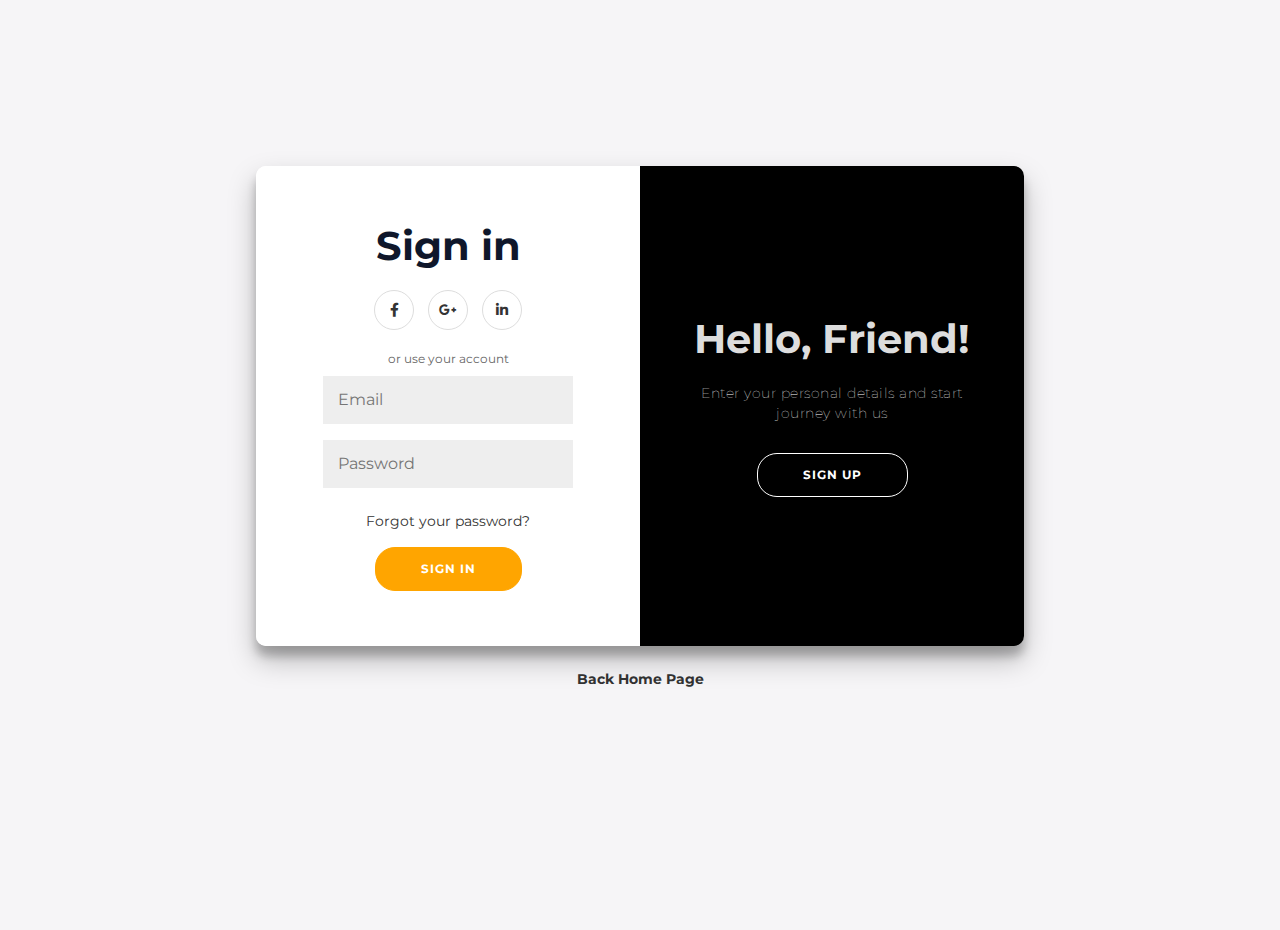
<file: login.html>
<!DOCTYPE html>
<html lang="en">
  <head>
    <meta charset="utf-8" />
    <title>LuxeHaven Hotel</title>
    <!-- Favicon -->
    <link
      rel="icon"
      type="image/x-icon"
      href="/New folder (2)/img/5-stars.png"
    />
    <meta content="width=device-width, initial-scale=1.0" name="viewport" />
    <meta content="" name="keywords" />
    <meta content="" name="description" />

    <!-- Google Web Fonts -->
    <link rel="preconnect" href="https://fonts.googleapis.com" />
    <link rel="preconnect" href="https://fonts.gstatic.com" crossorigin />
    <link
      href="https://fonts.googleapis.com/css2?family=Heebo:wght@400;500;600;700&family=Montserrat:wght@400;500;600;700&display=swap"
      rel="stylesheet"
    />

    <!-- Icon Font Stylesheet -->
    <link
      href="https://cdnjs.cloudflare.com/ajax/libs/font-awesome/5.10.0/css/all.min.css"
      rel="stylesheet"
    />
    <link
      href="https://cdn.jsdelivr.net/npm/bootstrap-icons@1.4.1/font/bootstrap-icons.css"
      rel="stylesheet"
    />

    <!-- css file link-->
    <link
      rel="stylesheet"
      href="https://cdnjs.cloudflare.com/ajax/libs/OwlCarousel2/2.3.4/assets/owl.carousel.min.css"
    />
    <link
      rel="stylesheet"
      href="https://cdnjs.cloudflare.com/ajax/libs/OwlCarousel2/2.3.4/assets/owl.theme.default.min.css"
    />
    <link href="css/bootstrap.min.css" rel="stylesheet" />
    <link rel="stylesheet" href="./css/login.css" />
  </head>

  <body>
    <div class="container" id="container">
      <div class="form-container sign-up-container">
        <form action="#" id="form">
          <h1>Create Account</h1>
          <div class="social-container">
            <a href="#" class="social"><i class="fab fa-facebook-f"></i></a>
            <a href="#" class="social"><i class="fab fa-google-plus-g"></i></a>
            <a href="#" class="social"><i class="fab fa-linkedin-in"></i></a>
          </div>
          <span>or use your email for registration</span>
          <div class="form-floating">
            <input
              type="text"
              placeholder="Name"
              id="name"
              autocomplete="off"
            />
          </div>
          <div class="form-floating">
            <input
              type="email"
              placeholder="Email"
              id="email"
              autocomplete="off"
            />
          </div>

          <div class="form-floating">
            <input
              type="password"
              placeholder="Password"
              id="pass"
              autocomplete="off"
            />
          </div>

          <button type="submit">Sign Up</button>
        </form>
      </div>
      <div class="form-container sign-in-container">
        <form action="#" id="form-second">
          <h1>Sign in</h1>
          <div class="social-container">
            <a href="#" class="social"><i class="fab fa-facebook-f"></i></a>
            <a href="#" class="social"><i class="fab fa-google-plus-g"></i></a>
            <a href="#" class="social"><i class="fab fa-linkedin-in"></i></a>
          </div>
          <span>or use your account</span>
          <div class="form-floating">
            <input
              type="email"
              placeholder="Email"
              id="email1"
              autocomplete="off"
            />
          </div>
          <div class="form-floating">
            <input
              type="password"
              placeholder="Password"
              id="pass1"
              autocomplete="off"
            />
          </div>

          <a href="#">Forgot your password?</a>
          <button type="submit">Sign In</button>
        </form>
      </div>
      <div class="overlay-container">
        <div class="overlay">
          <div class="overlay-panel overlay-left">
            <h1 style="color: #dddddd">Welcome Back!</h1>
            <p>
              To keep connected with us please login with your personal info
            </p>
            <button class="ghost" id="signIn">Sign In</button>
          </div>
          <div class="overlay-panel overlay-right">
            <h1 style="color: #dddddd">Hello, Friend!</h1>
            <p>Enter your personal details and start journey with us</p>
            <button class="ghost" id="signUp">Sign Up</button>
          </div>
        </div>
      </div>
    </div>
    <h1><a href="index.html">Back Home Page</a></h1>
  </body>
  <script src="./js/login.js"></script>
</html>
</file>
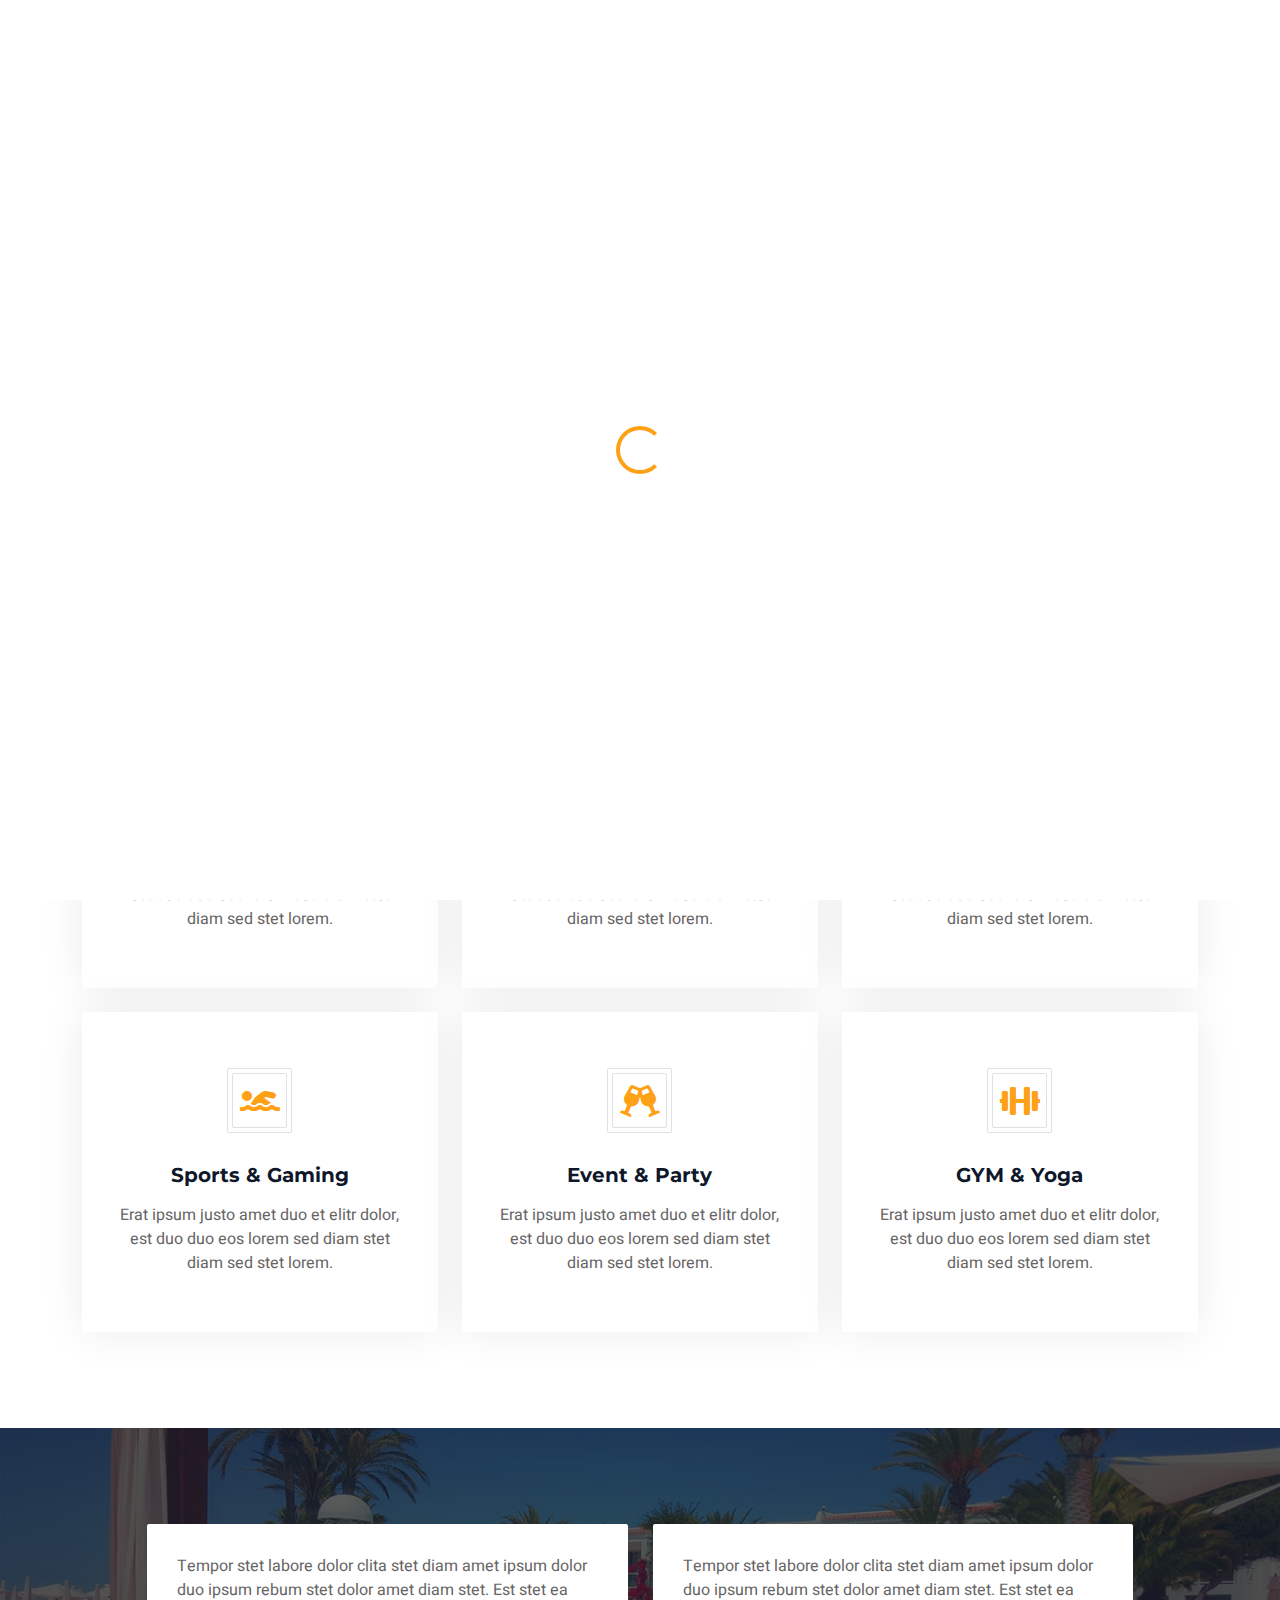
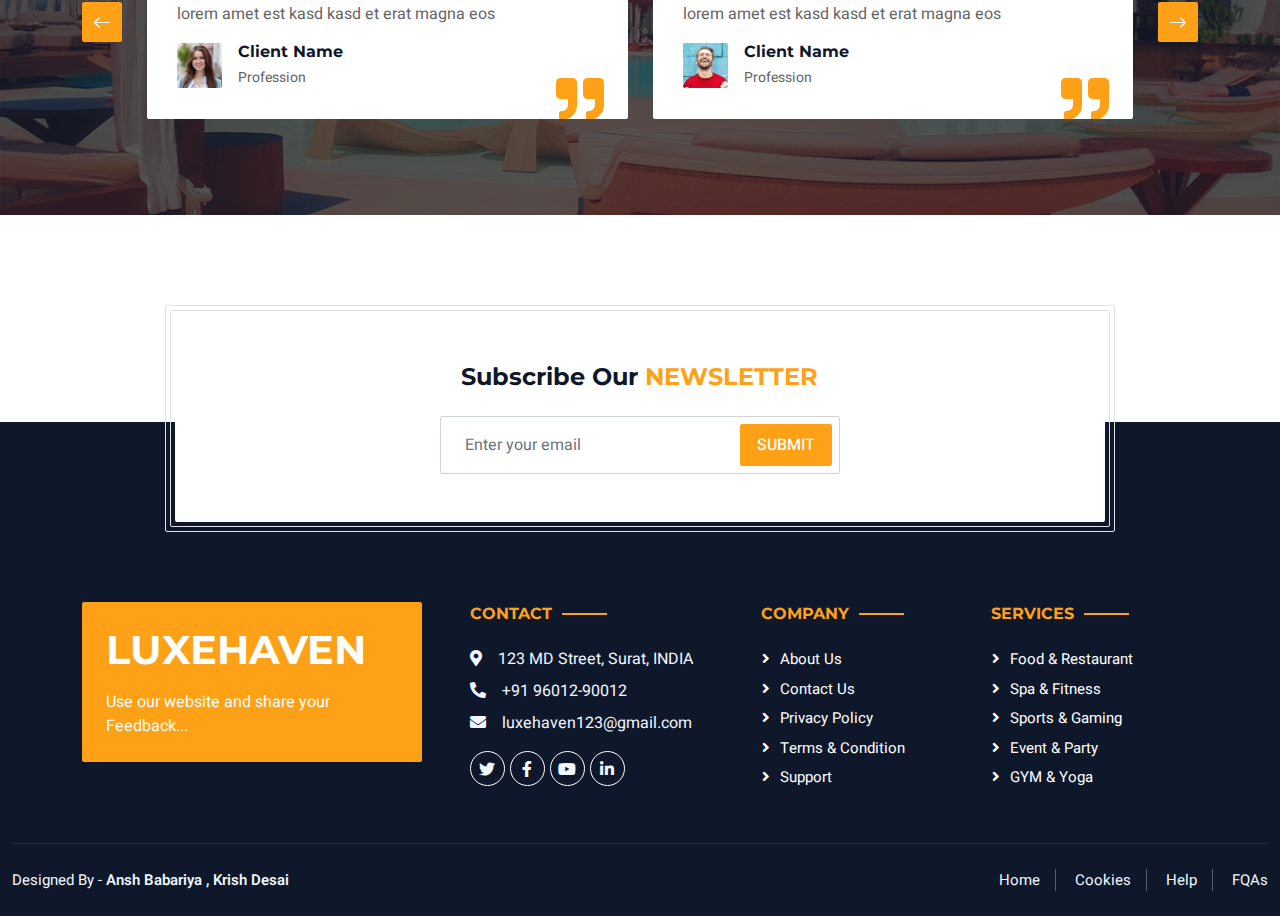
<file: service.html>
<!DOCTYPE html>
<html lang="en">
  <head>
    <meta charset="utf-8" />
    <title>LuxeHaven Hotel</title>
    <meta content="width=device-width, initial-scale=1.0" name="viewport" />
    <meta content="" name="keywords" />
    <meta content="" name="description" />

    <!-- Favicon -->
    <link
      rel="icon"
      type="image/x-icon"
      href="/New folder (2)/img/5-stars.png"
    />

    <!-- Google Web Fonts -->
    <link rel="preconnect" href="https://fonts.googleapis.com" />
    <link rel="preconnect" href="https://fonts.gstatic.com" crossorigin />
    <link
      href="https://fonts.googleapis.com/css2?family=Heebo:wght@400;500;600;700&family=Montserrat:wght@400;500;600;700&display=swap"
      rel="stylesheet"
    />

    <!-- Icon Font Stylesheet -->
    <link
      href="https://cdnjs.cloudflare.com/ajax/libs/font-awesome/5.10.0/css/all.min.css"
      rel="stylesheet"
    />
    <link
      href="https://cdn.jsdelivr.net/npm/bootstrap-icons@1.4.1/font/bootstrap-icons.css"
      rel="stylesheet"
    />

    <!-- css link -->
    <link
      rel="stylesheet"
      href="https://cdnjs.cloudflare.com/ajax/libs/OwlCarousel2/2.3.4/assets/owl.carousel.min.css"
    />
    <link
      rel="stylesheet"
      href="https://cdnjs.cloudflare.com/ajax/libs/OwlCarousel2/2.3.4/assets/owl.theme.default.min.css"
    />
    <link href="css/bootstrap.min.css" rel="stylesheet" />
    <link href="css/style.css" rel="stylesheet" />
  </head>

  <body>
    <div class="bg-white p-0">
      <!-- Spinner Start -->
      <div
        id="spinner"
        class="show bg-white position-fixed translate-middle w-100 vh-100 top-50 start-50 d-flex align-items-center justify-content-center"
      >
        <div
          class="spinner-border text-primary"
          style="width: 3rem; height: 3rem"
          role="status"
        >
          <span class="sr-only">Loading...</span>
        </div>
      </div>
      <!-- Spinner End -->

      <!-- Header Start -->
      <div class="bg-dark px-0">
        <div class="row gx-0">
          <div class="col-lg-3 bg-dark d-none d-lg-block">
            <a
              href="index.html"
              class="navbar-brand w-100 h-100 m-0 p-0 d-flex align-items-center justify-content-center"
            >
              <h1 class="m-0 text-primary text-uppercase">LuxeHaven</h1>
            </a>
          </div>
          <div class="col-lg-9">
            <div class="row gx-0 bg-white d-none d-lg-flex">
              <div class="col-lg-7 px-5 text-start">
                <div class="h-100 d-inline-flex align-items-center py-2 me-4">
                  <i class="fa fa-envelope text-primary me-2"></i>
                  <p class="mb-0">luxehaven123@gmail.com</p>
                </div>
                <div class="h-100 d-inline-flex align-items-center py-2">
                  <i class="fa fa-phone-alt text-primary me-2"></i>
                  <p class="mb-0">+91 96012-90012</p>
                </div>
              </div>
              <div class="col-lg-5 px-5 text-end">
                <div class="d-inline-flex align-items-center py-2">
                  <a class="me-3" href="https://www.facebook.com/login/"
                    ><i class="fab fa-facebook-f"></i
                  ></a>
                  <a class="me-3" href="https://twitter.com/"
                    ><i class="fab fa-twitter"></i
                  ></a>
                  <a class="me-3" href="https://in.linkedin.com/"
                    ><i class="fab fa-linkedin-in"></i
                  ></a>
                  <a class="me-3" href="https://www.instagram.com/"
                    ><i class="fab fa-instagram"></i
                  ></a>
                  <a class="" href="https://www.youtube.com/"
                    ><i class="fab fa-youtube"></i
                  ></a>
                </div>
              </div>
            </div>
            <nav class="navbar navbar-expand-lg bg-dark navbar-dark p-3 p-lg-0">
              <a href="index.html" class="navbar-brand d-block d-lg-none">
                <h1 class="m-0 text-primary text-uppercase">LuxeHaven</h1>
              </a>
              <button
                type="button"
                class="navbar-toggler"
                data-bs-toggle="collapse"
                data-bs-target="#navbarCollapse"
              >
                <span class="navbar-toggler-icon"></span>
              </button>
              <div
                class="collapse navbar-collapse justify-content-between"
                id="navbarCollapse"
              >
                <div class="navbar-nav mr-auto py-0">
                  <a href="index.html" class="nav-item nav-link">Home</a>
                  <a href="about.html" class="nav-item nav-link">About</a>
                  <a href="service.html" class="nav-item nav-link active"
                    >Services</a
                  >
                  <a href="room.html" class="nav-item nav-link">Rooms</a>
                  <div class="nav-item dropdown">
                    <a
                      href="#"
                      class="nav-link dropdown-toggle"
                      data-bs-toggle="dropdown"
                      >Expolre</a
                    >
                    <div class="dropdown-menu rounded-0 m-0">
                      <a href="booking.html" class="dropdown-item">Booking</a>
                      <a href="team.html" class="dropdown-item">Our Team</a>
                      <a href="testimonial.html" class="dropdown-item"
                        >Testimonial</a
                      >
                    </div>
                  </div>
                  <a href="contact.html" class="nav-item nav-link">Contact</a>
                </div>
                <a
                  href="login.html"
                  class="btn btn-primary rounded-0 py-4 px-md-5 d-none d-lg-block"
                  >Login<i class="fa fa-arrow-right ms-3"></i
                ></a>
              </div>
            </nav>
          </div>
        </div>
      </div>
      <!-- Header End -->

      <!-- Page Header Start -->
      <div
        class="container-fluid page-header mb-5 p-0"
        style="background-image: url(img/carousel-1.jpg)"
      >
        <div class="container-fluid page-header-inner py-5">
          <div class="container text-center pb-5">
            <h1 class="display-3 text-white mb-3 animated slideInDown">
              Services
            </h1>
            <nav aria-label="breadcrumb">
              <ol class="breadcrumb justify-content-center text-uppercase">
                <li class="breadcrumb-item">
                  <a href="index.html">Home</a>
                </li>
                <li
                  class="breadcrumb-item text-white active"
                  aria-current="page"
                >
                  Services
                </li>
              </ol>
            </nav>
          </div>
        </div>
      </div>
      <!-- Page Header End -->

      <!-- Booking Start -->
      <div
        class="container-fluid booking pb-5 wow fadeIn"
        data-wow-delay="0.1s"
      >
        <div class="container">
          <div class="bg-white shadow" style="padding: 35px">
            <div class="row g-2">
              <div class="col-md-10">
                <div class="row g-2">
                  <div class="col-md-3">
                    <div class="date" id="date1" data-target-input="nearest">
                      <input
                        type="text"
                        class="form-control datetimepicker-input"
                        placeholder="Check in"
                        data-target="#date1"
                        data-toggle="datetimepicker"
                      />
                    </div>
                  </div>
                  <div class="col-md-3">
                    <div class="date" id="date2" data-target-input="nearest">
                      <input
                        type="text"
                        class="form-control datetimepicker-input"
                        placeholder="Check out"
                        data-target="#date2"
                        data-toggle="datetimepicker"
                      />
                    </div>
                  </div>
                  <div class="col-md-3">
                    <select class="form-select">
                      <option selected>Adult</option>
                      <option value="1">Adult 1</option>
                      <option value="2">Adult 2</option>
                      <option value="3">Adult 3</option>
                    </select>
                  </div>
                  <div class="col-md-3">
                    <select class="form-select">
                      <option selected>Child</option>
                      <option value="1">Child 1</option>
                      <option value="2">Child 2</option>
                      <option value="3">Child 3</option>
                    </select>
                  </div>
                </div>
              </div>
              <div class="col-md-2">
                <button class="btn btn-primary w-100">Submit</button>
              </div>
            </div>
          </div>
        </div>
      </div>
      <!-- Booking End -->

      <!-- Service Start -->
      <div class="container-xxl py-5">
        <div class="container">
          <div class="text-center wow fadeInUp" data-wow-delay="0.1s">
            <h6 class="section-title text-center text-primary text-uppercase">
              Our Services
            </h6>
            <h1 class="mb-5">
              Explore Our
              <span class="text-primary text-uppercase">Services</span>
            </h1>
          </div>
          <div class="row g-4">
            <div class="col-lg-4 col-md-6 wow fadeInUp" data-wow-delay="0.1s">
              <a class="service-item rounded" href="">
                <div class="service-icon bg-transparent border rounded p-1">
                  <div
                    class="w-100 h-100 border rounded d-flex align-items-center justify-content-center"
                  >
                    <i class="fa fa-hotel fa-2x text-primary"></i>
                  </div>
                </div>
                <h5 class="mb-3">Rooms & Appartment</h5>
                <p class="text-body mb-0">
                  Erat ipsum justo amet duo et elitr dolor, est duo duo eos
                  lorem sed diam stet diam sed stet lorem.
                </p>
              </a>
            </div>
            <div class="col-lg-4 col-md-6 wow fadeInUp" data-wow-delay="0.2s">
              <a class="service-item rounded" href="">
                <div class="service-icon bg-transparent border rounded p-1">
                  <div
                    class="w-100 h-100 border rounded d-flex align-items-center justify-content-center"
                  >
                    <i class="fa fa-utensils fa-2x text-primary"></i>
                  </div>
                </div>
                <h5 class="mb-3">Food & Restaurant</h5>
                <p class="text-body mb-0">
                  Erat ipsum justo amet duo et elitr dolor, est duo duo eos
                  lorem sed diam stet diam sed stet lorem.
                </p>
              </a>
            </div>
            <div class="col-lg-4 col-md-6 wow fadeInUp" data-wow-delay="0.3s">
              <a class="service-item rounded" href="">
                <div class="service-icon bg-transparent border rounded p-1">
                  <div
                    class="w-100 h-100 border rounded d-flex align-items-center justify-content-center"
                  >
                    <i class="fa fa-spa fa-2x text-primary"></i>
                  </div>
                </div>
                <h5 class="mb-3">Spa & Fitness</h5>
                <p class="text-body mb-0">
                  Erat ipsum justo amet duo et elitr dolor, est duo duo eos
                  lorem sed diam stet diam sed stet lorem.
                </p>
              </a>
            </div>
            <div class="col-lg-4 col-md-6 wow fadeInUp" data-wow-delay="0.4s">
              <a class="service-item rounded" href="">
                <div class="service-icon bg-transparent border rounded p-1">
                  <div
                    class="w-100 h-100 border rounded d-flex align-items-center justify-content-center"
                  >
                    <i class="fa fa-swimmer fa-2x text-primary"></i>
                  </div>
                </div>
                <h5 class="mb-3">Sports & Gaming</h5>
                <p class="text-body mb-0">
                  Erat ipsum justo amet duo et elitr dolor, est duo duo eos
                  lorem sed diam stet diam sed stet lorem.
                </p>
              </a>
            </div>
            <div class="col-lg-4 col-md-6 wow fadeInUp" data-wow-delay="0.5s">
              <a class="service-item rounded" href="">
                <div class="service-icon bg-transparent border rounded p-1">
                  <div
                    class="w-100 h-100 border rounded d-flex align-items-center justify-content-center"
                  >
                    <i class="fa fa-glass-cheers fa-2x text-primary"></i>
                  </div>
                </div>
                <h5 class="mb-3">Event & Party</h5>
                <p class="text-body mb-0">
                  Erat ipsum justo amet duo et elitr dolor, est duo duo eos
                  lorem sed diam stet diam sed stet lorem.
                </p>
              </a>
            </div>
            <div class="col-lg-4 col-md-6 wow fadeInUp" data-wow-delay="0.6s">
              <a class="service-item rounded" href="">
                <div class="service-icon bg-transparent border rounded p-1">
                  <div
                    class="w-100 h-100 border rounded d-flex align-items-center justify-content-center"
                  >
                    <i class="fa fa-dumbbell fa-2x text-primary"></i>
                  </div>
                </div>
                <h5 class="mb-3">GYM & Yoga</h5>
                <p class="text-body mb-0">
                  Erat ipsum justo amet duo et elitr dolor, est duo duo eos
                  lorem sed diam stet diam sed stet lorem.
                </p>
              </a>
            </div>
          </div>
        </div>
      </div>
      <!-- Service End -->

      <!-- Testimonial Start -->
      <div
        class="container-xxl testimonial mt-5 py-5 bg-dark wow zoomIn"
        data-wow-delay="0.1s"
        style="margin-bottom: 90px"
      >
        <div class="container">
          <div class="owl-carousel testimonial-carousel py-5">
            <div
              class="testimonial-item position-relative bg-white rounded overflow-hidden"
            >
              <p>
                Tempor stet labore dolor clita stet diam amet ipsum dolor duo
                ipsum rebum stet dolor amet diam stet. Est stet ea lorem amet
                est kasd kasd et erat magna eos
              </p>
              <div class="d-flex align-items-center">
                <img
                  class="img-fluid flex-shrink-0 rounded"
                  src="img/testimonial-1.jpg"
                  style="width: 45px; height: 45px"
                />
                <div class="ps-3">
                  <h6 class="fw-bold mb-1">Client Name</h6>
                  <small>Profession</small>
                </div>
              </div>
              <i
                class="fa fa-quote-right fa-3x text-primary position-absolute end-0 bottom-0 me-4 mb-n1"
              ></i>
            </div>
            <div
              class="testimonial-item position-relative bg-white rounded overflow-hidden"
            >
              <p>
                Tempor stet labore dolor clita stet diam amet ipsum dolor duo
                ipsum rebum stet dolor amet diam stet. Est stet ea lorem amet
                est kasd kasd et erat magna eos
              </p>
              <div class="d-flex align-items-center">
                <img
                  class="img-fluid flex-shrink-0 rounded"
                  src="img/testimonial-2.jpg"
                  style="width: 45px; height: 45px"
                />
                <div class="ps-3">
                  <h6 class="fw-bold mb-1">Client Name</h6>
                  <small>Profession</small>
                </div>
              </div>
              <i
                class="fa fa-quote-right fa-3x text-primary position-absolute end-0 bottom-0 me-4 mb-n1"
              ></i>
            </div>
            <div
              class="testimonial-item position-relative bg-white rounded overflow-hidden"
            >
              <p>
                Tempor stet labore dolor clita stet diam amet ipsum dolor duo
                ipsum rebum stet dolor amet diam stet. Est stet ea lorem amet
                est kasd kasd et erat magna eos
              </p>
              <div class="d-flex align-items-center">
                <img
                  class="img-fluid flex-shrink-0 rounded"
                  src="img/testimonial-3.jpg"
                  style="width: 45px; height: 45px"
                />
                <div class="ps-3">
                  <h6 class="fw-bold mb-1">Client Name</h6>
                  <small>Profession</small>
                </div>
              </div>
              <i
                class="fa fa-quote-right fa-3x text-primary position-absolute end-0 bottom-0 me-4 mb-n1"
              ></i>
            </div>
          </div>
        </div>
      </div>
      <!-- Testimonial End -->

      <!-- Newsletter Start -->
      <div class="container newsletter mt-5 wow fadeIn" data-wow-delay="0.1s">
        <div class="row justify-content-center">
          <div class="col-lg-10 border rounded p-1">
            <div class="border rounded text-center p-1">
              <div class="bg-white rounded text-center p-5">
                <h4 class="mb-4">
                  Subscribe Our
                  <span class="text-primary text-uppercase">Newsletter</span>
                </h4>
                <div class="position-relative mx-auto" style="max-width: 400px">
                  <input
                    class="form-control w-100 py-3 ps-4 pe-5"
                    type="text"
                    placeholder="Enter your email"
                  />
                  <button
                    type="button"
                    class="btn btn-primary py-2 px-3 position-absolute top-0 end-0 mt-2 me-2"
                  >
                    Submit
                  </button>
                </div>
              </div>
            </div>
          </div>
        </div>
      </div>
      <!-- Newsletter Start -->

      <!-- Footer Start -->
      <div
        class="container-fluid bg-dark text-light footer wow fadeIn"
        data-wow-delay="0.1s"
      >
        <div class="container pb-5">
          <div class="row g-5">
            <div class="col-md-6 col-lg-4">
              <div class="bg-primary rounded p-4">
                <a href="index.html">
                  <h1 class="text-white text-uppercase mb-3">luxehaven</h1>
                </a>
                <p class="text-white mb-0">
                  Use our website and share your Feedback...
                </p>
              </div>
            </div>
            <div class="col-md-6 col-lg-3">
              <h6
                class="section-title text-start text-primary text-uppercase mb-4"
              >
                Contact
              </h6>
              <p class="mb-2">
                <i class="fa fa-map-marker-alt me-3"></i>123 MD Street, Surat,
                INDIA
              </p>
              <p class="mb-2">
                <i class="fa fa-phone-alt me-3"></i>+91 96012-90012
              </p>
              <p class="mb-2">
                <i class="fa fa-envelope me-3"></i>luxehaven123@gmail.com
              </p>
              <div class="d-flex pt-2">
                <a class="btn btn-outline-light btn-social" href=""
                  ><i class="fab fa-twitter"></i
                ></a>
                <a class="btn btn-outline-light btn-social" href=""
                  ><i class="fab fa-facebook-f"></i
                ></a>
                <a class="btn btn-outline-light btn-social" href=""
                  ><i class="fab fa-youtube"></i
                ></a>
                <a class="btn btn-outline-light btn-social" href=""
                  ><i class="fab fa-linkedin-in"></i
                ></a>
              </div>
            </div>
            <div class="col-lg-5 col-md-12">
              <div class="row gy-5 g-4">
                <div class="col-md-6">
                  <h6
                    class="section-title text-start text-primary text-uppercase mb-4"
                  >
                    Company
                  </h6>
                  <a class="btn btn-link" href="">About Us</a>
                  <a class="btn btn-link" href="">Contact Us</a>
                  <a class="btn btn-link" href="">Privacy Policy</a>
                  <a class="btn btn-link" href="">Terms & Condition</a>
                  <a class="btn btn-link" href="">Support</a>
                </div>
                <div class="col-md-6">
                  <h6
                    class="section-title text-start text-primary text-uppercase mb-4"
                  >
                    Services
                  </h6>
                  <a class="btn btn-link" href="">Food & Restaurant</a>
                  <a class="btn btn-link" href="">Spa & Fitness</a>
                  <a class="btn btn-link" href="">Sports & Gaming</a>
                  <a class="btn btn-link" href="">Event & Party</a>
                  <a class="btn btn-link" href="">GYM & Yoga</a>
                </div>
              </div>
            </div>
          </div>
        </div>

        <div class="copyright">
          <div class="row">
            <div class="col-md-6 text-center text-md-start mb-3 mb-md-0">
              Designed By -<span class="underline">
                ansh babariya , krish desai</span
              >
            </div>
            <div class="col-md-6 text-center text-md-end">
              <div class="footer-menu">
                <a href="">Home</a>
                <a href="">Cookies</a>
                <a href="">Help</a>
                <a href="">FQAs</a>
              </div>
            </div>
          </div>
        </div>
      </div>
      <!-- Footer End -->

      <!-- Back to Top -->
      <a
      onclick="topFunction()"
      id="myBtn"
      class="btn btn-lg btn-primary back-to-top align-items-center"
      ><i class="bi bi-arrow-up"></i
    ></a>
  </div>

  <script src="https://code.jquery.com/jquery-3.4.1.min.js"></script>
  <script src="https://cdn.jsdelivr.net/npm/bootstrap@5.0.0/dist/js/bootstrap.bundle.min.js"></script>
  <script src="https://cdnjs.cloudflare.com/ajax/libs/jquery/3.3.1/jquery.min.js"></script>
  <script src="https://cdnjs.cloudflare.com/ajax/libs/OwlCarousel2/2.3.4/owl.carousel.min.js"></script>
  <script src="js/main.js"></script>
  </body>
</html>
</file>
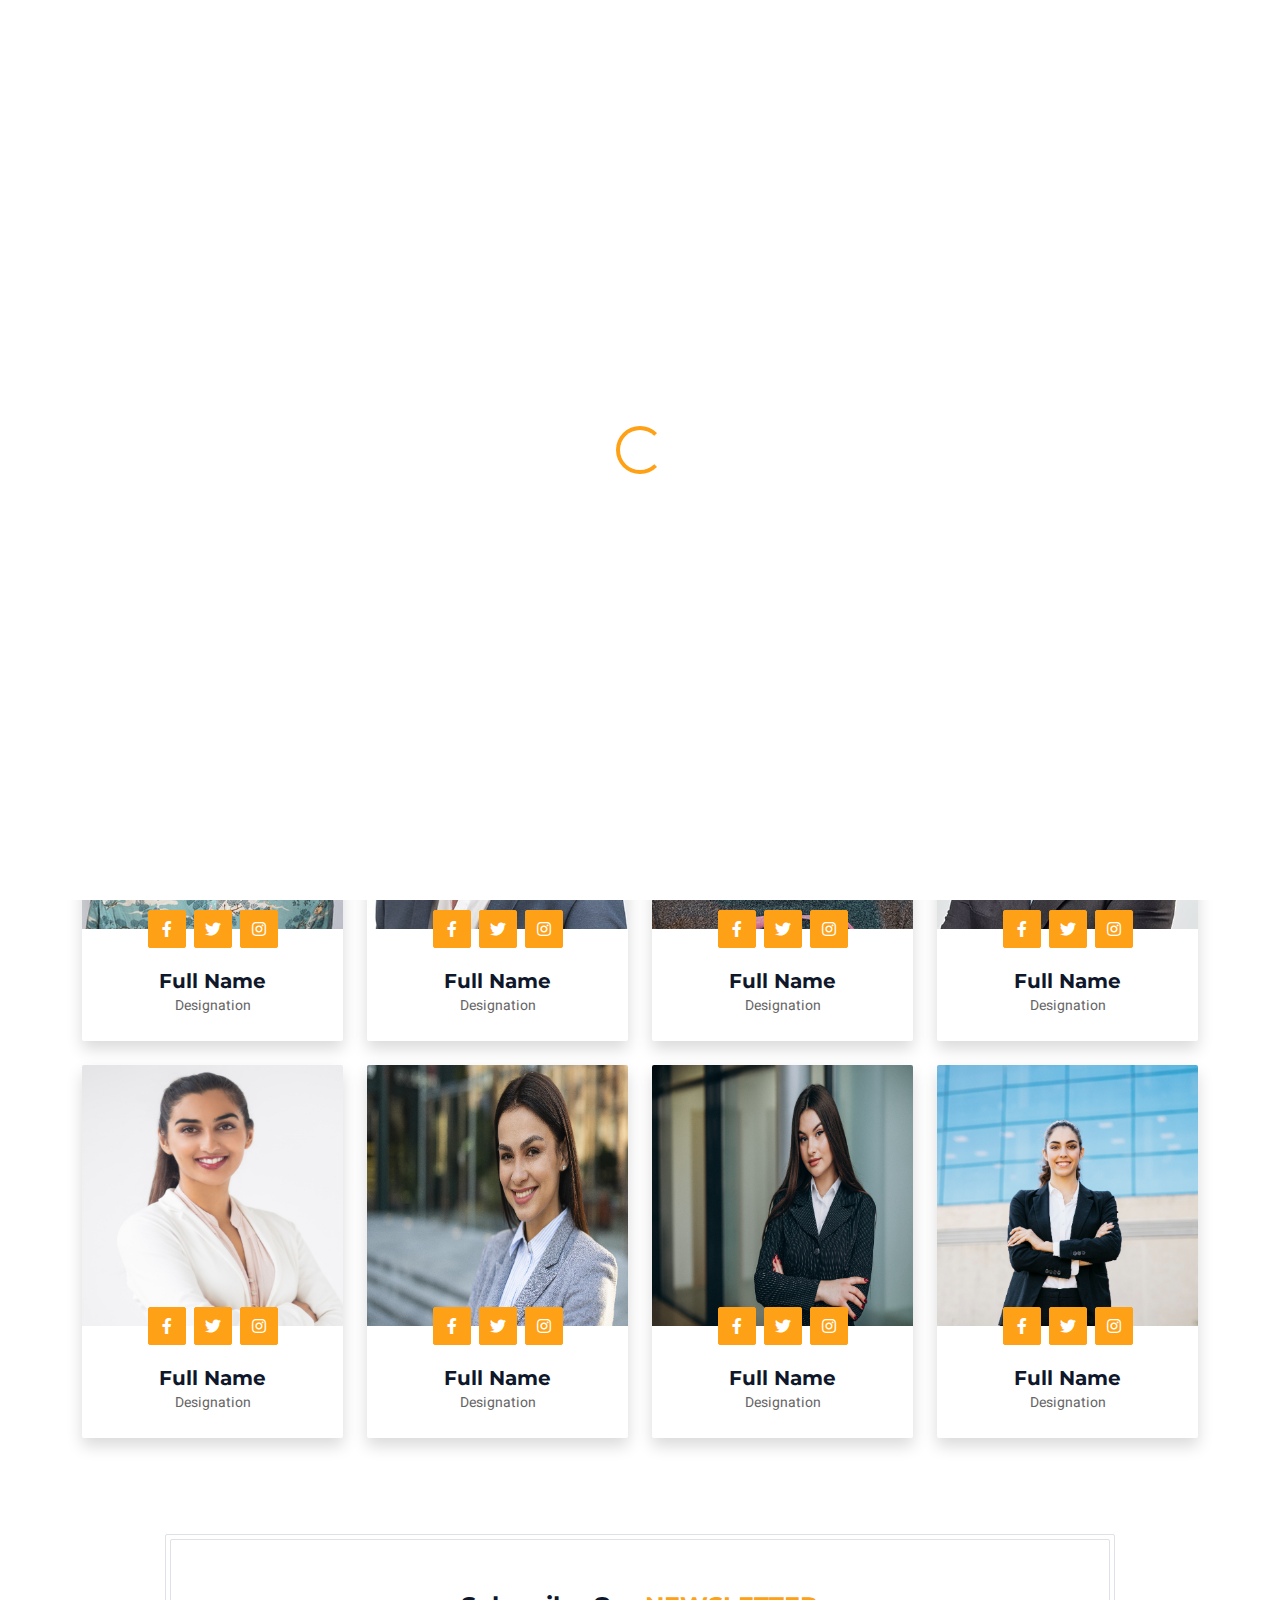
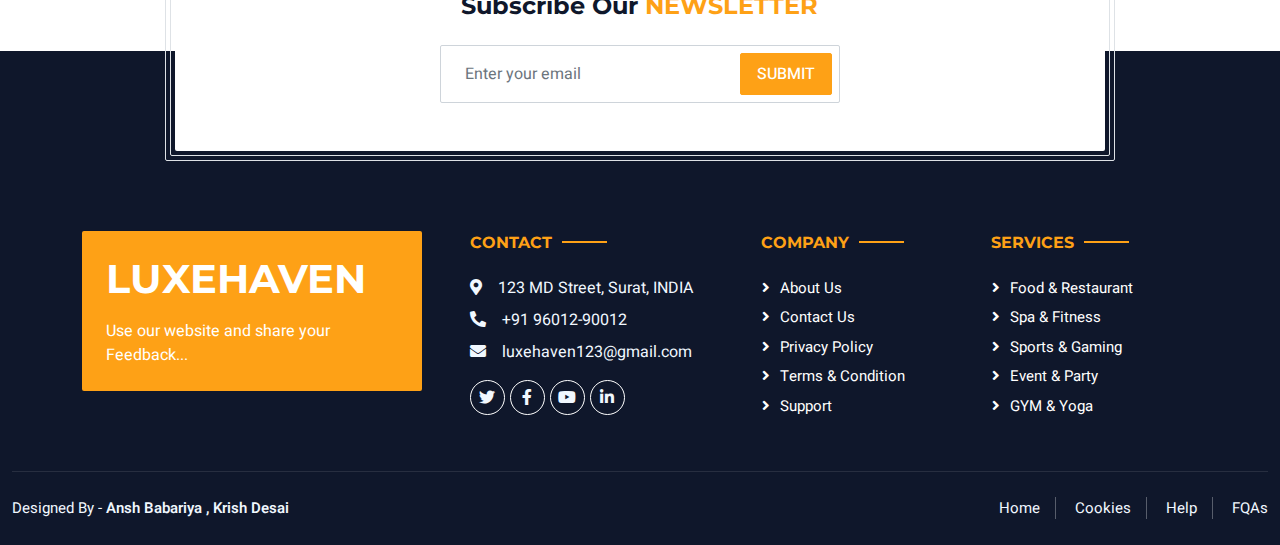
<file: team.html>
<!DOCTYPE html>
<html lang="en">
  <head>
    <meta charset="utf-8" />
    <title>LuxeHaven Hotel</title>
    <meta content="width=device-width, initial-scale=1.0" name="viewport" />
    <meta content="" name="keywords" />
    <meta content="" name="description" />

    <!-- Favicon -->
    <link
      rel="icon"
      type="image/x-icon"
      href="/New folder (2)/img/5-stars.png"
    />

    <!-- Google Web Fonts -->
    <link rel="preconnect" href="https://fonts.googleapis.com" />
    <link rel="preconnect" href="https://fonts.gstatic.com" crossorigin />
    <link
      href="https://fonts.googleapis.com/css2?family=Heebo:wght@400;500;600;700&family=Montserrat:wght@400;500;600;700&display=swap"
      rel="stylesheet"
    />

    <!-- Icon Font Stylesheet -->
    <link
      href="https://cdnjs.cloudflare.com/ajax/libs/font-awesome/5.10.0/css/all.min.css"
      rel="stylesheet"
    />
    <link
      href="https://cdn.jsdelivr.net/npm/bootstrap-icons@1.4.1/font/bootstrap-icons.css"
      rel="stylesheet"
    />

    <!-- css-->
    <link
      rel="stylesheet"
      href="https://cdnjs.cloudflare.com/ajax/libs/OwlCarousel2/2.3.4/assets/owl.carousel.min.css"
    />
    <link
      rel="stylesheet"
      href="https://cdnjs.cloudflare.com/ajax/libs/OwlCarousel2/2.3.4/assets/owl.theme.default.min.css"
    />
    <link href="css/bootstrap.min.css" rel="stylesheet" />
    <link href="css/style.css" rel="stylesheet" />
  </head>

  <body>
    <div class="bg-white p-0">
      <!-- Spinner Start -->
      <div
        id="spinner"
        class="show bg-white position-fixed translate-middle w-100 vh-100 top-50 start-50 d-flex align-items-center justify-content-center"
      >
        <div
          class="spinner-border text-primary"
          style="width: 3rem; height: 3rem"
          role="status"
        >
          <span class="sr-only">Loading...</span>
        </div>
      </div>
      <!-- Spinner End -->

      <!-- Header Start -->
      <div class="bg-dark px-0">
        <div class="row gx-0">
          <div class="col-lg-3 bg-dark d-none d-lg-block">
            <a
              href="index.html"
              class="navbar-brand w-100 h-100 m-0 p-0 d-flex align-items-center justify-content-center"
            >
              <h1 class="m-0 text-primary text-uppercase">LuxeHaven</h1>
            </a>
          </div>
          <div class="col-lg-9">
            <div class="row gx-0 bg-white d-none d-lg-flex">
              <div class="col-lg-7 px-5 text-start">
                <div class="h-100 d-inline-flex align-items-center py-2 me-4">
                  <i class="fa fa-envelope text-primary me-2"></i>
                  <p class="mb-0">luxehaven123@gmail.com</p>
                </div>
                <div class="h-100 d-inline-flex align-items-center py-2">
                  <i class="fa fa-phone-alt text-primary me-2"></i>
                  <p class="mb-0">+91 96012-90012</p>
                </div>
              </div>
              <div class="col-lg-5 px-5 text-end">
                <div class="d-inline-flex align-items-center py-2">
                  <a class="me-3" href="https://www.facebook.com/login/"
                    ><i class="fab fa-facebook-f"></i
                  ></a>
                  <a class="me-3" href="https://twitter.com/"
                    ><i class="fab fa-twitter"></i
                  ></a>
                  <a class="me-3" href="https://in.linkedin.com/"
                    ><i class="fab fa-linkedin-in"></i
                  ></a>
                  <a class="me-3" href="https://www.instagram.com/"
                    ><i class="fab fa-instagram"></i
                  ></a>
                  <a class="" href="https://www.youtube.com/"
                    ><i class="fab fa-youtube"></i
                  ></a>
                </div>
              </div>
            </div>
            <nav class="navbar navbar-expand-lg bg-dark navbar-dark p-3 p-lg-0">
              <a href="index.html" class="navbar-brand d-block d-lg-none">
                <h1 class="m-0 text-primary text-uppercase">LuxeHaven</h1>
              </a>
              <button
                type="button"
                class="navbar-toggler"
                data-bs-toggle="collapse"
                data-bs-target="#navbarCollapse"
              >
                <span class="navbar-toggler-icon"></span>
              </button>
              <div
                class="collapse navbar-collapse justify-content-between"
                id="navbarCollapse"
              >
                <div class="navbar-nav mr-auto py-0">
                  <a href="index.html" class="nav-item nav-link">Home</a>
                  <a href="about.html" class="nav-item nav-link">About</a>
                  <a href="service.html" class="nav-item nav-link">Services</a>
                  <a href="room.html" class="nav-item nav-link">Rooms</a>
                  <div class="nav-item dropdown">
                    <a
                      href="#"
                      class="nav-link dropdown-toggle active"
                      data-bs-toggle="dropdown"
                      >Expolre</a
                    >
                    <div class="dropdown-menu rounded-0 m-0">
                      <a href="booking.html" class="dropdown-item">Booking</a>
                      <a href="team.html" class="dropdown-item active"
                        >Our Team</a
                      >
                      <a href="testimonial.html" class="dropdown-item"
                        >Testimonial</a
                      >
                    </div>
                  </div>
                  <a href="contact.html" class="nav-item nav-link">Contact</a>
                </div>
                <a
                  href="login.html"
                  class="btn btn-primary rounded-0 py-4 px-md-5 d-none d-lg-block"
                  >Login<i class="fa fa-arrow-right ms-3"></i
                ></a>
              </div>
            </nav>
          </div>
        </div>
      </div>
      <!-- Header End -->

      <!-- Page Header Start -->
      <div
        class="container-fluid page-header mb-5 p-0"
        style="background-image: url(img/carousel-1.jpg)"
      >
        <div class="container-fluid page-header-inner py-5">
          <div class="container text-center pb-5">
            <h1 class="display-3 text-white mb-3 animated slideInDown">
              Our Team
            </h1>
            <nav aria-label="breadcrumb">
              <ol class="breadcrumb justify-content-center text-uppercase">
                <li class="breadcrumb-item">
                  <a href="index.html">Home</a>
                </li>
                <li
                  class="breadcrumb-item text-white active"
                  aria-current="page"
                >
                  Our Team
                </li>
              </ol>
            </nav>
          </div>
        </div>
      </div>
      <!-- Page Header End -->

      <!-- Booking Start -->
      <div
        class="container-fluid booking pb-5 wow fadeIn"
        data-wow-delay="0.1s"
      >
        <div class="container">
          <div class="bg-white shadow" style="padding: 35px">
            <div class="row g-2">
              <div class="col-md-10">
                <div class="row g-2">
                  <div class="col-md-3">
                    <div class="date" id="date1" data-target-input="nearest">
                      <input
                        type="text"
                        class="form-control datetimepicker-input"
                        placeholder="Check in"
                        data-target="#date1"
                        data-toggle="datetimepicker"
                      />
                    </div>
                  </div>
                  <div class="col-md-3">
                    <div class="date" id="date2" data-target-input="nearest">
                      <input
                        type="text"
                        class="form-control datetimepicker-input"
                        placeholder="Check out"
                        data-target="#date2"
                        data-toggle="datetimepicker"
                      />
                    </div>
                  </div>
                  <div class="col-md-3">
                    <select class="form-select">
                      <option selected>Adult</option>
                      <option value="1">Adult 1</option>
                      <option value="2">Adult 2</option>
                      <option value="3">Adult 3</option>
                    </select>
                  </div>
                  <div class="col-md-3">
                    <select class="form-select">
                      <option selected>Child</option>
                      <option value="1">Child 1</option>
                      <option value="2">Child 2</option>
                      <option value="3">Child 3</option>
                    </select>
                  </div>
                </div>
              </div>
              <div class="col-md-2">
                <button class="btn btn-primary w-100">Submit</button>
              </div>
            </div>
          </div>
        </div>
      </div>
      <!-- Booking End -->

      <!-- Team Start -->
      <div class="container-xxl py-5">
        <div class="container">
          <div class="text-center wow fadeInUp" data-wow-delay="0.1s">
            <h6 class="section-title text-center text-primary text-uppercase">
              Our Team
            </h6>
            <h1 class="mb-5">
              Explore Our
              <span class="text-primary text-uppercase">Staffs</span>
            </h1>
          </div>
          <div class="row g-4">
            <div class="col-lg-3 col-md-6 wow fadeInUp" data-wow-delay="0.1s">
              <div class="rounded shadow overflow-hidden">
                <div class="position-relative">
                  <img class="img-fluid" src="img/team-1.jpg" alt="" />
                  <div
                    class="position-absolute start-50 top-100 translate-middle d-flex align-items-center"
                  >
                    <a class="btn btn-square btn-primary mx-1" href=""
                      ><i class="fab fa-facebook-f"></i
                    ></a>
                    <a class="btn btn-square btn-primary mx-1" href=""
                      ><i class="fab fa-twitter"></i
                    ></a>
                    <a class="btn btn-square btn-primary mx-1" href=""
                      ><i class="fab fa-instagram"></i
                    ></a>
                  </div>
                </div>
                <div class="text-center p-4 mt-3">
                  <h5 class="fw-bold mb-0">Full Name</h5>
                  <small>Designation</small>
                </div>
              </div>
            </div>
            <div class="col-lg-3 col-md-6 wow fadeInUp" data-wow-delay="0.3s">
              <div class="rounded shadow overflow-hidden">
                <div class="position-relative">
                  <img class="img-fluid" src="img/team-2.jpg" alt="" />
                  <div
                    class="position-absolute start-50 top-100 translate-middle d-flex align-items-center"
                  >
                    <a class="btn btn-square btn-primary mx-1" href=""
                      ><i class="fab fa-facebook-f"></i
                    ></a>
                    <a class="btn btn-square btn-primary mx-1" href=""
                      ><i class="fab fa-twitter"></i
                    ></a>
                    <a class="btn btn-square btn-primary mx-1" href=""
                      ><i class="fab fa-instagram"></i
                    ></a>
                  </div>
                </div>
                <div class="text-center p-4 mt-3">
                  <h5 class="fw-bold mb-0">Full Name</h5>
                  <small>Designation</small>
                </div>
              </div>
            </div>
            <div class="col-lg-3 col-md-6 wow fadeInUp" data-wow-delay="0.5s">
              <div class="rounded shadow overflow-hidden">
                <div class="position-relative">
                  <img class="img-fluid" src="img/team-3.jpg" alt="" />
                  <div
                    class="position-absolute start-50 top-100 translate-middle d-flex align-items-center"
                  >
                    <a class="btn btn-square btn-primary mx-1" href=""
                      ><i class="fab fa-facebook-f"></i
                    ></a>
                    <a class="btn btn-square btn-primary mx-1" href=""
                      ><i class="fab fa-twitter"></i
                    ></a>
                    <a class="btn btn-square btn-primary mx-1" href=""
                      ><i class="fab fa-instagram"></i
                    ></a>
                  </div>
                </div>
                <div class="text-center p-4 mt-3">
                  <h5 class="fw-bold mb-0">Full Name</h5>
                  <small>Designation</small>
                </div>
              </div>
            </div>
            <div class="col-lg-3 col-md-6 wow fadeInUp" data-wow-delay="0.7s">
              <div class="rounded shadow overflow-hidden">
                <div class="position-relative">
                  <img class="img-fluid" src="img/team-4.jpg" alt="" />
                  <div
                    class="position-absolute start-50 top-100 translate-middle d-flex align-items-center"
                  >
                    <a class="btn btn-square btn-primary mx-1" href=""
                      ><i class="fab fa-facebook-f"></i
                    ></a>
                    <a class="btn btn-square btn-primary mx-1" href=""
                      ><i class="fab fa-twitter"></i
                    ></a>
                    <a class="btn btn-square btn-primary mx-1" href=""
                      ><i class="fab fa-instagram"></i
                    ></a>
                  </div>
                </div>
                <div class="text-center p-4 mt-3">
                  <h5 class="fw-bold mb-0">Full Name</h5>
                  <small>Designation</small>
                </div>
              </div>
            </div>
            <div class="col-lg-3 col-md-6 wow fadeInUp" data-wow-delay="0.1s">
              <div class="rounded shadow overflow-hidden">
                <div class="position-relative">
                  <img class="img-fluid" src="img/team-6.png" alt="" />
                  <div
                    class="position-absolute start-50 top-100 translate-middle d-flex align-items-center"
                  >
                    <a class="btn btn-square btn-primary mx-1" href=""
                      ><i class="fab fa-facebook-f"></i
                    ></a>
                    <a class="btn btn-square btn-primary mx-1" href=""
                      ><i class="fab fa-twitter"></i
                    ></a>
                    <a class="btn btn-square btn-primary mx-1" href=""
                      ><i class="fab fa-instagram"></i
                    ></a>
                  </div>
                </div>
                <div class="text-center p-4 mt-3">
                  <h5 class="fw-bold mb-0">Full Name</h5>
                  <small>Designation</small>
                </div>
              </div>
            </div>
            <div class="col-lg-3 col-md-6 wow fadeInUp" data-wow-delay="0.3s">
              <div class="rounded shadow overflow-hidden">
                <div class="position-relative">
                  <img class="img-fluid" src="img/team-5.jpg" alt="" />
                  <div
                    class="position-absolute start-50 top-100 translate-middle d-flex align-items-center"
                  >
                    <a class="btn btn-square btn-primary mx-1" href=""
                      ><i class="fab fa-facebook-f"></i
                    ></a>
                    <a class="btn btn-square btn-primary mx-1" href=""
                      ><i class="fab fa-twitter"></i
                    ></a>
                    <a class="btn btn-square btn-primary mx-1" href=""
                      ><i class="fab fa-instagram"></i
                    ></a>
                  </div>
                </div>
                <div class="text-center p-4 mt-3">
                  <h5 class="fw-bold mb-0">Full Name</h5>
                  <small>Designation</small>
                </div>
              </div>
            </div>
            <div class="col-lg-3 col-md-6 wow fadeInUp" data-wow-delay="0.5s">
              <div class="rounded shadow overflow-hidden">
                <div class="position-relative">
                  <img class="img-fluid" src="img/team-7.png" alt="" />
                  <div
                    class="position-absolute start-50 top-100 translate-middle d-flex align-items-center"
                  >
                    <a class="btn btn-square btn-primary mx-1" href=""
                      ><i class="fab fa-facebook-f"></i
                    ></a>
                    <a class="btn btn-square btn-primary mx-1" href=""
                      ><i class="fab fa-twitter"></i
                    ></a>
                    <a class="btn btn-square btn-primary mx-1" href=""
                      ><i class="fab fa-instagram"></i
                    ></a>
                  </div>
                </div>
                <div class="text-center p-4 mt-3">
                  <h5 class="fw-bold mb-0">Full Name</h5>
                  <small>Designation</small>
                </div>
              </div>
            </div>
            <div class="col-lg-3 col-md-6 wow fadeInUp" data-wow-delay="0.7s">
              <div class="rounded shadow overflow-hidden">
                <div class="position-relative">
                  <img class="img-fluid" src="img/team-8.png" alt="" />
                  <div
                    class="position-absolute start-50 top-100 translate-middle d-flex align-items-center"
                  >
                    <a class="btn btn-square btn-primary mx-1" href=""
                      ><i class="fab fa-facebook-f"></i
                    ></a>
                    <a class="btn btn-square btn-primary mx-1" href=""
                      ><i class="fab fa-twitter"></i
                    ></a>
                    <a class="btn btn-square btn-primary mx-1" href=""
                      ><i class="fab fa-instagram"></i
                    ></a>
                  </div>
                </div>
                <div class="text-center p-4 mt-3">
                  <h5 class="fw-bold mb-0">Full Name</h5>
                  <small>Designation</small>
                </div>
              </div>
            </div>
          </div>
        </div>
      </div>
      <!-- Team End -->

      <!-- Newsletter Start -->
      <div class="container newsletter mt-5 wow fadeIn" data-wow-delay="0.1s">
        <div class="row justify-content-center">
          <div class="col-lg-10 border rounded p-1">
            <div class="border rounded text-center p-1">
              <div class="bg-white rounded text-center p-5">
                <h4 class="mb-4">
                  Subscribe Our
                  <span class="text-primary text-uppercase">Newsletter</span>
                </h4>
                <div class="position-relative mx-auto" style="max-width: 400px">
                  <input
                    class="form-control w-100 py-3 ps-4 pe-5"
                    type="text"
                    placeholder="Enter your email"
                  />
                  <button
                    type="button"
                    class="btn btn-primary py-2 px-3 position-absolute top-0 end-0 mt-2 me-2"
                  >
                    Submit
                  </button>
                </div>
              </div>
            </div>
          </div>
        </div>
      </div>
      <!-- Newsletter Start -->

      <!-- Footer Start -->
      <div
        class="container-fluid bg-dark text-light footer wow fadeIn"
        data-wow-delay="0.1s"
      >
        <div class="container pb-5">
          <div class="row g-5">
            <div class="col-md-6 col-lg-4">
              <div class="bg-primary rounded p-4">
                <a href="index.html">
                  <h1 class="text-white text-uppercase mb-3">luxehaven</h1>
                </a>
                <p class="text-white mb-0">
                  Use our website and share your Feedback...
                </p>
              </div>
            </div>
            <div class="col-md-6 col-lg-3">
              <h6
                class="section-title text-start text-primary text-uppercase mb-4"
              >
                Contact
              </h6>
              <p class="mb-2">
                <i class="fa fa-map-marker-alt me-3"></i>123 MD Street, Surat,
                INDIA
              </p>
              <p class="mb-2">
                <i class="fa fa-phone-alt me-3"></i>+91 96012-90012
              </p>
              <p class="mb-2">
                <i class="fa fa-envelope me-3"></i>luxehaven123@gmail.com
              </p>
              <div class="d-flex pt-2">
                <a class="btn btn-outline-light btn-social" href=""
                  ><i class="fab fa-twitter"></i
                ></a>
                <a class="btn btn-outline-light btn-social" href=""
                  ><i class="fab fa-facebook-f"></i
                ></a>
                <a class="btn btn-outline-light btn-social" href=""
                  ><i class="fab fa-youtube"></i
                ></a>
                <a class="btn btn-outline-light btn-social" href=""
                  ><i class="fab fa-linkedin-in"></i
                ></a>
              </div>
            </div>
            <div class="col-lg-5 col-md-12">
              <div class="row gy-5 g-4">
                <div class="col-md-6">
                  <h6
                    class="section-title text-start text-primary text-uppercase mb-4"
                  >
                    Company
                  </h6>
                  <a class="btn btn-link" href="">About Us</a>
                  <a class="btn btn-link" href="">Contact Us</a>
                  <a class="btn btn-link" href="">Privacy Policy</a>
                  <a class="btn btn-link" href="">Terms & Condition</a>
                  <a class="btn btn-link" href="">Support</a>
                </div>
                <div class="col-md-6">
                  <h6
                    class="section-title text-start text-primary text-uppercase mb-4"
                  >
                    Services
                  </h6>
                  <a class="btn btn-link" href="">Food & Restaurant</a>
                  <a class="btn btn-link" href="">Spa & Fitness</a>
                  <a class="btn btn-link" href="">Sports & Gaming</a>
                  <a class="btn btn-link" href="">Event & Party</a>
                  <a class="btn btn-link" href="">GYM & Yoga</a>
                </div>
              </div>
            </div>
          </div>
        </div>
        <div class="copyright">
          <div class="row">
            <div class="col-md-6 text-center text-md-start mb-3 mb-md-0">
              Designed By -<span class="underline">
                ansh babariya , krish desai</span
              >
            </div>
            <div class="col-md-6 text-center text-md-end">
              <div class="footer-menu">
                <a href="">Home</a>
                <a href="">Cookies</a>
                <a href="">Help</a>
                <a href="">FQAs</a>
              </div>
            </div>
          </div>
        </div>
      </div>
      <!-- Footer End -->

      <!-- Back to Top -->
      <a
      onclick="topFunction()"
      id="myBtn"
      class="btn btn-lg btn-primary back-to-top align-items-center"
      ><i class="bi bi-arrow-up"></i
    ></a>
  </div>

  <script src="https://code.jquery.com/jquery-3.4.1.min.js"></script>
  <script src="https://cdn.jsdelivr.net/npm/bootstrap@5.0.0/dist/js/bootstrap.bundle.min.js"></script>
  <script src="https://cdnjs.cloudflare.com/ajax/libs/jquery/3.3.1/jquery.min.js"></script>
  <script src="https://cdnjs.cloudflare.com/ajax/libs/OwlCarousel2/2.3.4/owl.carousel.min.js"></script>
  <script src="js/main.js"></script>
  </body>
</html>
</file>
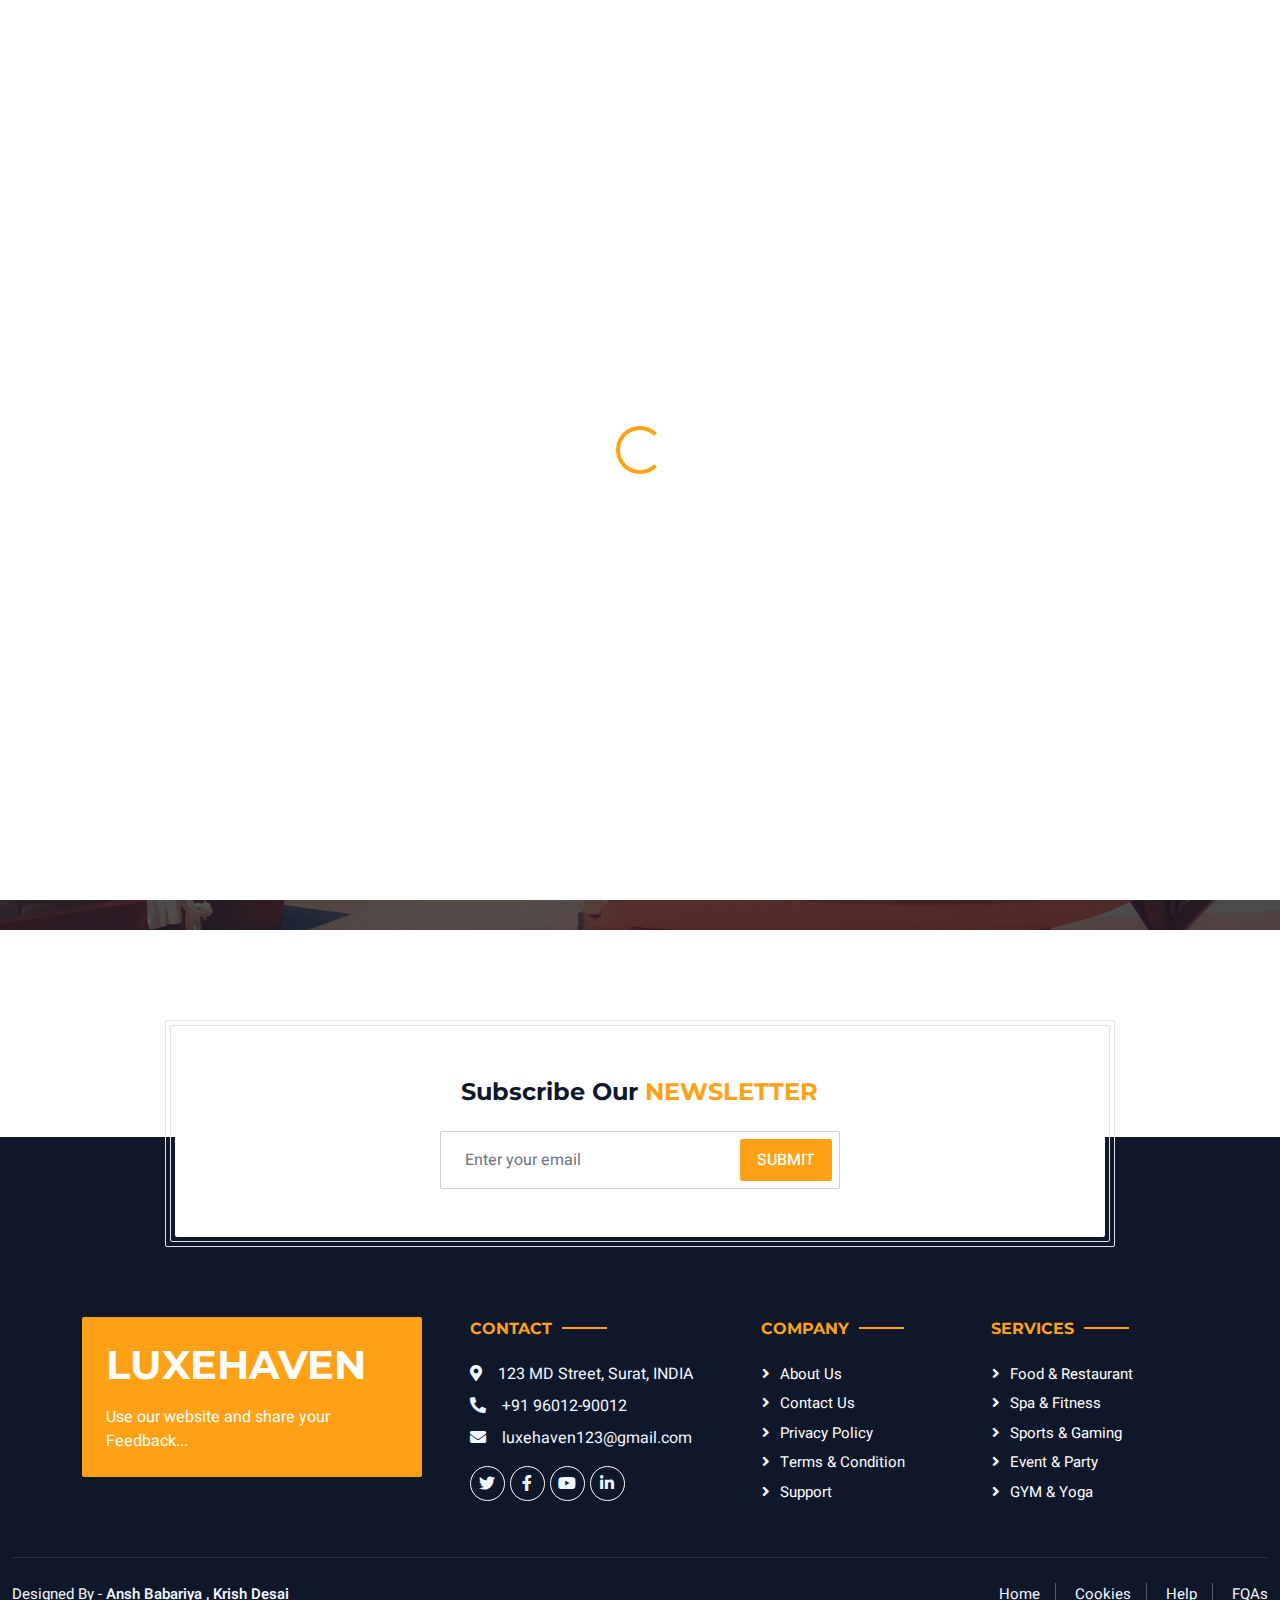
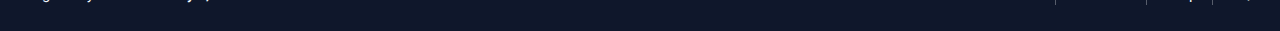
<file: testimonial.html>
<!DOCTYPE html>
<html lang="en">
  <head>
    <meta charset="utf-8" />
    <title>LuxeHaven Hotel</title>
    <meta content="width=device-width, initial-scale=1.0" name="viewport" />
    <meta content="" name="keywords" />
    <meta content="" name="description" />

    <!-- Favicon -->
    <link
      rel="icon"
      type="image/x-icon"
      href="/New folder (2)/img/5-stars.png"
    />

    <!-- Google Web Fonts -->
    <link rel="preconnect" href="https://fonts.googleapis.com" />
    <link rel="preconnect" href="https://fonts.gstatic.com" crossorigin />
    <link
      href="https://fonts.googleapis.com/css2?family=Heebo:wght@400;500;600;700&family=Montserrat:wght@400;500;600;700&display=swap"
      rel="stylesheet"
    />

    <!-- Icon Font Stylesheet -->
    <link
      href="https://cdnjs.cloudflare.com/ajax/libs/font-awesome/5.10.0/css/all.min.css"
      rel="stylesheet"
    />
    <link
      href="https://cdn.jsdelivr.net/npm/bootstrap-icons@1.4.1/font/bootstrap-icons.css"
      rel="stylesheet"
    />

    <!-- css link -->
    <link
      rel="stylesheet"
      href="https://cdnjs.cloudflare.com/ajax/libs/OwlCarousel2/2.3.4/assets/owl.carousel.min.css"
    />
    <link
      rel="stylesheet"
      href="https://cdnjs.cloudflare.com/ajax/libs/OwlCarousel2/2.3.4/assets/owl.theme.default.min.css"
    />
    <link href="css/bootstrap.min.css" rel="stylesheet" />
    <link href="css/style.css" rel="stylesheet" />
  </head>

  <body>
    <div class="bg-white p-0">
      <!-- Spinner Start -->
      <div
        id="spinner"
        class="show bg-white position-fixed translate-middle w-100 vh-100 top-50 start-50 d-flex align-items-center justify-content-center"
      >
        <div
          class="spinner-border text-primary"
          style="width: 3rem; height: 3rem"
          role="status"
        >
          <span class="sr-only">Loading...</span>
        </div>
      </div>
      <!-- Spinner End -->

      <!-- Header Start -->
      <div class="bg-dark px-0">
        <div class="row gx-0">
          <div class="col-lg-3 bg-dark d-none d-lg-block">
            <a
              href="index.html"
              class="navbar-brand w-100 h-100 m-0 p-0 d-flex align-items-center justify-content-center"
            >
              <h1 class="m-0 text-primary text-uppercase">LuxeHaven</h1>
            </a>
          </div>
          <div class="col-lg-9">
            <div class="row gx-0 bg-white d-none d-lg-flex">
              <div class="col-lg-7 px-5 text-start">
                <div class="h-100 d-inline-flex align-items-center py-2 me-4">
                  <i class="fa fa-envelope text-primary me-2"></i>
                  <p class="mb-0">luxehaven123@gmail.com</p>
                </div>
                <div class="h-100 d-inline-flex align-items-center py-2">
                  <i class="fa fa-phone-alt text-primary me-2"></i>
                  <p class="mb-0">+91 96012-90012</p>
                </div>
              </div>
              <div class="col-lg-5 px-5 text-end">
                <div class="d-inline-flex align-items-center py-2">
                  <a class="me-3" href="https://www.facebook.com/login/"
                    ><i class="fab fa-facebook-f"></i
                  ></a>
                  <a class="me-3" href="https://twitter.com/"
                    ><i class="fab fa-twitter"></i
                  ></a>
                  <a class="me-3" href="https://in.linkedin.com/"
                    ><i class="fab fa-linkedin-in"></i
                  ></a>
                  <a class="me-3" href="https://www.instagram.com/"
                    ><i class="fab fa-instagram"></i
                  ></a>
                  <a class="" href="https://www.youtube.com/"
                    ><i class="fab fa-youtube"></i
                  ></a>
                </div>
              </div>
            </div>
            <nav class="navbar navbar-expand-lg bg-dark navbar-dark p-3 p-lg-0">
              <a href="index.html" class="navbar-brand d-block d-lg-none">
                <h1 class="m-0 text-primary text-uppercase">LuxeHaven</h1>
              </a>
              <button
                type="button"
                class="navbar-toggler"
                data-bs-toggle="collapse"
                data-bs-target="#navbarCollapse"
              >
                <span class="navbar-toggler-icon"></span>
              </button>
              <div
                class="collapse navbar-collapse justify-content-between"
                id="navbarCollapse"
              >
                <div class="navbar-nav mr-auto py-0">
                  <a href="index.html" class="nav-item nav-link">Home</a>
                  <a href="about.html" class="nav-item nav-link">About</a>
                  <a href="service.html" class="nav-item nav-link">Services</a>
                  <a href="room.html" class="nav-item nav-link">Rooms</a>
                  <div class="nav-item dropdown">
                    <a
                      href="#"
                      class="nav-link dropdown-toggle active"
                      data-bs-toggle="dropdown"
                      >Expolre</a
                    >
                    <div class="dropdown-menu rounded-0 m-0">
                      <a href="booking.html" class="dropdown-item">Booking</a>
                      <a href="team.html" class="dropdown-item">Our Team</a>
                      <a href="testimonial.html" class="dropdown-item active"
                        >Testimonial</a
                      >
                    </div>
                  </div>
                  <a href="contact.html" class="nav-item nav-link">Contact</a>
                </div>
                <a
                  href="login.html"
                  class="btn btn-primary rounded-0 py-4 px-md-5 d-none d-lg-block"
                  >Login<i class="fa fa-arrow-right ms-3"></i
                ></a>
              </div>
            </nav>
          </div>
        </div>
      </div>
      <!-- Header End -->

      <!-- Page Header Start -->
      <div
        class="container-fluid page-header mb-5 p-0"
        style="background-image: url(img/carousel-1.jpg)"
      >
        <div class="container-fluid page-header-inner py-5">
          <div class="container text-center pb-5">
            <h1 class="display-3 text-white mb-3 animated slideInDown">
              Testimonial
            </h1>
            <nav aria-label="breadcrumb">
              <ol class="breadcrumb justify-content-center text-uppercase">
                <li class="breadcrumb-item">
                  <a href="index.html">Home</a>
                </li>
                <li
                  class="breadcrumb-item text-white active"
                  aria-current="page"
                >
                  Testimonial
                </li>
              </ol>
            </nav>
          </div>
        </div>
      </div>
      <!-- Page Header End -->

      <!-- Booking Start -->
      <div
        class="container-fluid booking pb-5 wow fadeIn"
        data-wow-delay="0.1s"
      >
        <div class="container">
          <div class="bg-white shadow" style="padding: 35px">
            <div class="row g-2">
              <div class="col-md-10">
                <div class="row g-2">
                  <div class="col-md-3">
                    <div class="date" id="date1" data-target-input="nearest">
                      <input
                        type="text"
                        class="form-control datetimepicker-input"
                        placeholder="Check in"
                        data-target="#date1"
                        data-toggle="datetimepicker"
                      />
                    </div>
                  </div>
                  <div class="col-md-3">
                    <div class="date" id="date2" data-target-input="nearest">
                      <input
                        type="text"
                        class="form-control datetimepicker-input"
                        placeholder="Check out"
                        data-target="#date2"
                        data-toggle="datetimepicker"
                      />
                    </div>
                  </div>
                  <div class="col-md-3">
                    <select class="form-select">
                      <option selected>Adult</option>
                      <option value="1">Adult 1</option>
                      <option value="2">Adult 2</option>
                      <option value="3">Adult 3</option>
                    </select>
                  </div>
                  <div class="col-md-3">
                    <select class="form-select">
                      <option selected>Child</option>
                      <option value="1">Child 1</option>
                      <option value="2">Child 2</option>
                      <option value="3">Child 3</option>
                    </select>
                  </div>
                </div>
              </div>
              <div class="col-md-2">
                <button class="btn btn-primary w-100">Submit</button>
              </div>
            </div>
          </div>
        </div>
      </div>
      <!-- Booking End -->

      <!-- Testimonial Start -->
      <div
        class="container-xxl testimonial mt-5 py-5 bg-dark wow zoomIn"
        data-wow-delay="0.1s"
        style="margin-bottom: 90px"
      >
        <div class="container">
          <div class="owl-carousel testimonial-carousel py-5">
            <div
              class="testimonial-item position-relative bg-white rounded overflow-hidden"
            >
              <p>
                Tempor stet labore dolor clita stet diam amet ipsum dolor duo
                ipsum rebum stet dolor amet diam stet. Est stet ea lorem amet
                est kasd kasd et erat magna eos
              </p>
              <div class="d-flex align-items-center">
                <img
                  class="img-fluid flex-shrink-0 rounded"
                  src="img/testimonial-1.jpg"
                  style="width: 45px; height: 45px"
                />
                <div class="ps-3">
                  <h6 class="fw-bold mb-1">Client Name</h6>
                  <small>Profession</small>
                </div>
              </div>
              <i
                class="fa fa-quote-right fa-3x text-primary position-absolute end-0 bottom-0 me-4 mb-n1"
              ></i>
            </div>
            <div
              class="testimonial-item position-relative bg-white rounded overflow-hidden"
            >
              <p>
                Tempor stet labore dolor clita stet diam amet ipsum dolor duo
                ipsum rebum stet dolor amet diam stet. Est stet ea lorem amet
                est kasd kasd et erat magna eos
              </p>
              <div class="d-flex align-items-center">
                <img
                  class="img-fluid flex-shrink-0 rounded"
                  src="img/testimonial-2.jpg"
                  style="width: 45px; height: 45px"
                />
                <div class="ps-3">
                  <h6 class="fw-bold mb-1">Client Name</h6>
                  <small>Profession</small>
                </div>
              </div>
              <i
                class="fa fa-quote-right fa-3x text-primary position-absolute end-0 bottom-0 me-4 mb-n1"
              ></i>
            </div>
            <div
              class="testimonial-item position-relative bg-white rounded overflow-hidden"
            >
              <p>
                Tempor stet labore dolor clita stet diam amet ipsum dolor duo
                ipsum rebum stet dolor amet diam stet. Est stet ea lorem amet
                est kasd kasd et erat magna eos
              </p>
              <div class="d-flex align-items-center">
                <img
                  class="img-fluid flex-shrink-0 rounded"
                  src="img/testimonial-3.jpg"
                  style="width: 45px; height: 45px"
                />
                <div class="ps-3">
                  <h6 class="fw-bold mb-1">Client Name</h6>
                  <small>Profession</small>
                </div>
              </div>
              <i
                class="fa fa-quote-right fa-3x text-primary position-absolute end-0 bottom-0 me-4 mb-n1"
              ></i>
            </div>
          </div>
        </div>
      </div>
      <!-- Testimonial End -->

      <!-- Newsletter Start -->
      <div class="container newsletter mt-5 wow fadeIn" data-wow-delay="0.1s">
        <div class="row justify-content-center">
          <div class="col-lg-10 border rounded p-1">
            <div class="border rounded text-center p-1">
              <div class="bg-white rounded text-center p-5">
                <h4 class="mb-4">
                  Subscribe Our
                  <span class="text-primary text-uppercase">Newsletter</span>
                </h4>
                <div class="position-relative mx-auto" style="max-width: 400px">
                  <input
                    class="form-control w-100 py-3 ps-4 pe-5"
                    type="text"
                    placeholder="Enter your email"
                  />
                  <button
                    type="button"
                    class="btn btn-primary py-2 px-3 position-absolute top-0 end-0 mt-2 me-2"
                  >
                    Submit
                  </button>
                </div>
              </div>
            </div>
          </div>
        </div>
      </div>
      <!-- Newsletter Start -->

      <!-- Footer Start -->
      <div
        class="container-fluid bg-dark text-light footer wow fadeIn"
        data-wow-delay="0.1s"
      >
        <div class="container pb-5">
          <div class="row g-5">
            <div class="col-md-6 col-lg-4">
              <div class="bg-primary rounded p-4">
                <a href="index.html">
                  <h1 class="text-white text-uppercase mb-3">luxehaven</h1>
                </a>
                <p class="text-white mb-0">
                  Use our website and share your Feedback...
                </p>
              </div>
            </div>
            <div class="col-md-6 col-lg-3">
              <h6
                class="section-title text-start text-primary text-uppercase mb-4"
              >
                Contact
              </h6>
              <p class="mb-2">
                <i class="fa fa-map-marker-alt me-3"></i>123 MD Street, Surat,
                INDIA
              </p>
              <p class="mb-2">
                <i class="fa fa-phone-alt me-3"></i>+91 96012-90012
              </p>
              <p class="mb-2">
                <i class="fa fa-envelope me-3"></i>luxehaven123@gmail.com
              </p>
              <div class="d-flex pt-2">
                <a class="btn btn-outline-light btn-social" href=""
                  ><i class="fab fa-twitter"></i
                ></a>
                <a class="btn btn-outline-light btn-social" href=""
                  ><i class="fab fa-facebook-f"></i
                ></a>
                <a class="btn btn-outline-light btn-social" href=""
                  ><i class="fab fa-youtube"></i
                ></a>
                <a class="btn btn-outline-light btn-social" href=""
                  ><i class="fab fa-linkedin-in"></i
                ></a>
              </div>
            </div>
            <div class="col-lg-5 col-md-12">
              <div class="row gy-5 g-4">
                <div class="col-md-6">
                  <h6
                    class="section-title text-start text-primary text-uppercase mb-4"
                  >
                    Company
                  </h6>
                  <a class="btn btn-link" href="">About Us</a>
                  <a class="btn btn-link" href="">Contact Us</a>
                  <a class="btn btn-link" href="">Privacy Policy</a>
                  <a class="btn btn-link" href="">Terms & Condition</a>
                  <a class="btn btn-link" href="">Support</a>
                </div>
                <div class="col-md-6">
                  <h6
                    class="section-title text-start text-primary text-uppercase mb-4"
                  >
                    Services
                  </h6>
                  <a class="btn btn-link" href="">Food & Restaurant</a>
                  <a class="btn btn-link" href="">Spa & Fitness</a>
                  <a class="btn btn-link" href="">Sports & Gaming</a>
                  <a class="btn btn-link" href="">Event & Party</a>
                  <a class="btn btn-link" href="">GYM & Yoga</a>
                </div>
              </div>
            </div>
          </div>
        </div>
        <div class="copyright">
          <div class="row">
            <div class="col-md-6 text-center text-md-start mb-3 mb-md-0">
              Designed By -<span class="underline">
                ansh babariya , krish desai</span
              >
            </div>
            <div class="col-md-6 text-center text-md-end">
              <div class="footer-menu">
                <a href="">Home</a>
                <a href="">Cookies</a>
                <a href="">Help</a>
                <a href="">FQAs</a>
              </div>
            </div>
          </div>
        </div>
      </div>
      <!-- Footer End -->

      <!-- Back to Top -->
      <a
        onclick="topFunction()"
        id="myBtn"
        class="btn btn-lg btn-primary back-to-top align-items-center"
        ><i class="bi bi-arrow-up"></i
      ></a>
    </div>

    <script src="https://code.jquery.com/jquery-3.4.1.min.js"></script>
    <script src="https://cdn.jsdelivr.net/npm/bootstrap@5.0.0/dist/js/bootstrap.bundle.min.js"></script>
    <script src="https://cdnjs.cloudflare.com/ajax/libs/jquery/3.3.1/jquery.min.js"></script>
    <script src="https://cdnjs.cloudflare.com/ajax/libs/OwlCarousel2/2.3.4/owl.carousel.min.js"></script>
    <script src="js/main.js"></script>
  </body>
</html>
</file>
<file: css/style.css>
:root {
  --primary: #fea116;
  --light: #f1f8ff;
  --dark: #0f172b;
}

.fw-medium {
  font-weight: 500 !important;
}

.fw-semi-bold {
  font-weight: 600 !important;
}

.back-to-top {
  position: fixed;
  display: none;
  right: 45px;
  bottom: 45px;
  z-index: 99;
}

/*** Spinner ***/
#spinner {
  opacity: 0;
  visibility: hidden;
  transition: opacity 0.5s ease-out, visibility 0s linear 0.5s;
  z-index: 99999;
}

#spinner.show {
  transition: opacity 0.5s ease-out, visibility 0s linear 0s;
  visibility: visible;
  opacity: 1;
}

/*** Button ***/
.btn {
  font-weight: 500;
  text-transform: uppercase;
  transition: 0.5s;
}

.btn.btn-primary,
.btn.btn-secondary {
  color: #ffffff;
}

.btn-square {
  width: 38px;
  height: 38px;
}

.btn-sm-square {
  width: 32px;
  height: 32px;
}

.btn-lg-square {
  width: 48px;
  height: 48px;
}

.btn-square,
.btn-sm-square,
.btn-lg-square {
  padding: 0;
  display: flex;
  align-items: center;
  justify-content: center;
  font-weight: normal;
  border-radius: 2px;
}

/*** Navbar ***/
.navbar-dark .navbar-nav .nav-link {
  margin-right: 30px;
  padding: 25px 0;
  color: #ffffff;
  font-size: 15px;
  text-transform: uppercase;
  outline: none;
}

.navbar-dark .navbar-nav .nav-link:hover,
.navbar-dark .navbar-nav .nav-link.active {
  color: var(--primary);
}

/* Media Queries For Responsive Website */
@media (max-width: 991.98px) {
  .navbar-dark .navbar-nav .nav-link {
    margin-right: 0;
    padding: 10px 0;
  }
}

/*** Header ***/
.carousel-caption {
  top: 0;
  left: 0;
  right: 0;
  bottom: 0;
  background: rgba(15, 23, 43, 0.7);
  z-index: 1;
}

.carousel-control-prev,
.carousel-control-next {
  width: 10%;
}

.carousel-control-prev-icon,
.carousel-control-next-icon {
  width: 3rem;
  height: 3rem;
}

/* Media Queries For Responsive Website */
@media (max-width: 768px) {
  #header-carousel .carousel-item {
    position: relative;
    min-height: 450px;
  }

  #header-carousel .carousel-item img {
    position: absolute;
    width: 100%;
    height: 100%;
    object-fit: cover;
  }
}

.page-header {
  background-position: center center;
  background-repeat: no-repeat;
  background-size: cover;
}

.page-header-inner {
  background: rgba(15, 23, 43, 0.7);
}

.breadcrumb-item + .breadcrumb-item::before {
  color: var(--light);
}

.booking {
  position: relative;
  margin-top: -100px !important;
  z-index: 1;
}

/*** Section Title ***/
.section-title {
  position: relative;
  display: inline-block;
}

.section-title::before {
  position: absolute;
  content: "";
  width: 45px;
  height: 2px;
  top: 50%;
  left: -55px;
  margin-top: -1px;
  background: var(--primary);
}

.section-title::after {
  position: absolute;
  content: "";
  width: 45px;
  height: 2px;
  top: 50%;
  right: -55px;
  margin-top: -1px;
  background: var(--primary);
}

.section-title.text-start::before,
.section-title.text-end::after {
  display: none;
}

/*** Service ***/
.service-item {
  height: 320px;
  padding: 30px;
  display: flex;
  flex-direction: column;
  justify-content: center;
  text-align: center;
  background: #ffffff;
  box-shadow: 0 0 45px rgba(0, 0, 0, 0.08);
  transition: 0.5s;
}

.service-item:hover {
  background: var(--primary);
}

.service-item .service-icon {
  margin: 0 auto 30px auto;
  width: 65px;
  height: 65px;
  transition: 0.5s;
}

.service-item i,
.service-item h5,
.service-item p {
  transition: 0.5s;
}

.service-item:hover i,
.service-item:hover h5,
.service-item:hover p {
  color: #ffffff !important;
}

/*** Youtube Video ***/
.video {
  position: relative;
  height: 100%;
  min-height: 500px;
  background: linear-gradient(rgba(15, 23, 43, 0.1), rgba(15, 23, 43, 0.1)),
    url(../img/interior-with-bid-dining-room-modern-private-house.jpg);
  background-position: center center;
  background-repeat: no-repeat;
  background-size: cover;
}

.video .btn-play {
  position: absolute;
  z-index: 3;
  top: 50%;
  left: 50%;
  transform: translateX(-50%) translateY(-50%);
  box-sizing: content-box;
  display: block;
  width: 32px;
  height: 44px;
  border-radius: 50%;
  border: none;
  outline: none;
  padding: 18px 20px 18px 28px;
}

.video .btn-play:before {
  content: "";
  position: absolute;
  z-index: 0;
  left: 50%;
  top: 50%;
  transform: translateX(-50%) translateY(-50%);
  display: block;
  width: 100px;
  height: 100px;
  background: var(--primary);
  border-radius: 50%;
  animation: pulse-border 1500ms ease-out infinite;
}

.video .btn-play:after {
  content: "";
  position: absolute;
  z-index: 1;
  left: 50%;
  top: 50%;
  transform: translateX(-50%) translateY(-50%);
  display: block;
  width: 100px;
  height: 100px;
  background: var(--primary);
  border-radius: 50%;
  transition: all 200ms;
}

.video .btn-play img {
  position: relative;
  z-index: 3;
  max-width: 100%;
  width: auto;
  height: auto;
}

.video .btn-play span {
  display: block;
  position: relative;
  z-index: 3;
  width: 0;
  height: 0;
  border-left: 32px solid var(--dark);
  border-top: 22px solid transparent;
  border-bottom: 22px solid transparent;
}

@keyframes pulse-border {
  0% {
    transform: translateX(-50%) translateY(-50%) translateZ(0) scale(1);
    opacity: 1;
  }

  100% {
    transform: translateX(-50%) translateY(-50%) translateZ(0) scale(1.5);
    opacity: 0;
  }
}

#videoModal {
  z-index: 99999;
}

#videoModal .modal-dialog {
  position: relative;
  max-width: 800px;
  margin: 60px auto 0 auto;
}

#videoModal .modal-body {
  position: relative;
  padding: 0px;
}

#videoModal .close {
  position: absolute;
  width: 30px;
  height: 30px;
  right: 0px;
  top: -30px;
  z-index: 999;
  font-size: 30px;
  font-weight: normal;
  color: #ffffff;
  background: #000000;
  opacity: 1;
}

/*** Testimonial ***/
.testimonial {
  background: linear-gradient(rgba(15, 23, 43, 0.7), rgba(15, 23, 43, 0.7)),
    url(../img/carousel-2.jpg);
  background-position: center center;
  background-repeat: no-repeat;
  background-size: cover;
}

.testimonial-carousel {
  padding-left: 65px;
  padding-right: 65px;
}

.testimonial-carousel .testimonial-item {
  padding: 30px;
}

.testimonial-carousel .owl-nav {
  position: absolute;
  width: 100%;
  height: 40px;
  top: calc(50% - 20px);
  left: 0;
  display: flex;
  justify-content: space-between;
  z-index: 1;
}

.testimonial-carousel .owl-nav .owl-prev,
.testimonial-carousel .owl-nav .owl-next {
  position: relative;
  width: 40px;
  height: 40px;
  display: flex;
  align-items: center;
  justify-content: center;
  color: #ffffff;
  background: var(--primary);
  border-radius: 2px;
  font-size: 18px;
  transition: 0.5s;
}

.testimonial-carousel .owl-nav .owl-prev:hover,
.testimonial-carousel .owl-nav .owl-next:hover {
  color: var(--primary);
  background: #ffffff;
}

/*** Team ***/
.team-item,
.team-item .bg-primary,
.team-item .bg-primary i {
  transition: 0.5s;
}

.team-item:hover {
  border-color: var(--secondary) !important;
}

.team-item:hover .bg-primary {
  background: var(--secondary) !important;
}

.team-item:hover .bg-primary i {
  color: var(--secondary) !important;
}

/*** Footer ***/
.newsletter {
  position: relative;
  z-index: 1;
}

.footer {
  position: relative;
  margin-top: -110px;
  padding-top: 180px;
}

.footer .btn.btn-social {
  margin-right: 5px;
  width: 35px;
  height: 35px;
  display: flex;
  align-items: center;
  justify-content: center;
  color: var(--light);
  border: 1px solid #ffffff;
  border-radius: 35px;
  transition: 0.3s;
}

.footer .btn.btn-social:hover {
  color: var(--primary);
}

.footer .btn.btn-link {
  display: block;
  margin-bottom: 5px;
  padding: 0;
  text-align: left;
  color: #ffffff;
  font-size: 15px;
  font-weight: normal;
  text-transform: capitalize;
  transition: 0.3s;
}

.footer .btn.btn-link::before {
  position: relative;
  content: "\f105";
  font-family: "Font Awesome 5 Free";
  font-weight: 900;
  margin-right: 10px;
}

.footer .btn.btn-link:hover {
  letter-spacing: 1px;
  box-shadow: none;
}

.footer .copyright {
  padding: 25px 0;
  font-size: 15px;
  border-top: 1px solid rgba(256, 256, 256, 0.1);
}

.footer .copyright a {
  color: var(--light);
}

.footer .footer-menu a {
  margin-right: 15px;
  padding-right: 15px;
  border-right: 1px solid rgba(255, 255, 255, 0.3);
}

.footer .footer-menu a:last-child {
  margin-right: 0;
  padding-right: 0;
  border-right: none;
}

.underline {
  font-weight: 600;
  text-transform: capitalize;
}
.underline:hover {
  color: var(--primary);
  cursor: pointer;
}
</file>
<file: css/login.css>
@import url("https://fonts.googleapis.com/css?family=Montserrat:400,800");

* {
  box-sizing: border-box;
}

body {
  background: #f6f5f7;
  display: flex;
  justify-content: center;
  align-items: center;
  flex-direction: column;
  font-family: "Montserrat", sans-serif;
  height: 100vh;
  margin: -20px 0 50px;
}

h1 {
  font-weight: bold;
  margin: 0;
}

h2 {
  text-align: center;
}

p {
  font-size: 14px;
  font-weight: 100;
  line-height: 20px;
  letter-spacing: 0.5px;
  margin: 20px 0 30px;
}

span {
  font-size: 12px;
}

a {
  color: #333;
  font-size: 14px;
  text-decoration: none;
  margin: 15px 0;
}

button {
  border-radius: 20px;
  border: 1px solid orange;
  background-color: orange;
  color: #ffffff;
  font-size: 12px;
  font-weight: bold;
  padding: 12px 45px;
  letter-spacing: 1px;
  text-transform: uppercase;
  transition: transform 80ms ease-in;
}

button:active {
  transform: scale(0.95);
}

button:focus {
  outline: none;
}

button.ghost {
  background-color: transparent;
  border-color: #ffffff;
}

form {
  background-color: #ffffff;
  display: flex;
  align-items: center;
  justify-content: center;
  flex-direction: column;
  padding: 0 50px;
  height: 100%;
  text-align: center;
}

 input {
  background-color: #eee;
  border: none;
  padding: 12px 15px;
  margin: 8px 0;
  width: 100%;
}

.container {
  background-color: #fff;
  border-radius: 10px;
  box-shadow: 0 14px 28px rgba(0, 0, 0, 0.25), 0 10px 10px rgba(0, 0, 0, 0.22);
  position: relative;
  overflow: hidden;
  width: 768px;
  max-width: 100%;
  min-height: 480px;
}

.form-container {
  position: absolute;
  top: 0;
  height: 100%;
  transition: all 0.6s ease-in-out;
}

.sign-in-container {
  left: 0;
  width: 50%;
  z-index: 2;
}

.container.right-panel-active .sign-in-container {
  transform: translateX(100%);
}

.sign-up-container {
  left: 0;
  width: 50%;
  opacity: 0;
  z-index: 1;
}

.container.right-panel-active .sign-up-container {
  transform: translateX(100%);
  opacity: 1;
  z-index: 5;
  animation: show 0.6s;
}

@keyframes show {
  0%,
  49.99% {
    opacity: 0;
    z-index: 1;
  }

  50%,
  100% {
    opacity: 1;
    z-index: 5;
  }
}

.overlay-container {
  position: absolute;
  top: 0;
  left: 50%;
  width: 50%;
  height: 100%;
  overflow: hidden;
  transition: transform 0.6s ease-in-out;
  z-index: 100;
}

.container.right-panel-active .overlay-container {
  transform: translateX(-100%);
}

.overlay {
  background: black;
  /* background: -webkit-linear-gradient(to right, orange, orange); */
  /* background: linear-gradient(to right, #FF4B2B, #FF416C); */
  background-repeat: no-repeat;
  background-size: cover;
  background-position: 0 0;
  color: #ffffff;
  position: relative;
  left: -100%;
  height: 100%;
  width: 200%;
  transform: translateX(0);
  transition: transform 0.6s ease-in-out;
}

.container.right-panel-active .overlay {
  transform: translateX(50%);
}

.overlay-panel {
  position: absolute;
  display: flex;
  align-items: center;
  justify-content: center;
  flex-direction: column;
  padding: 0 40px;
  text-align: center;
  top: 0;
  height: 100%;
  width: 50%;
  transform: translateX(0);
  transition: transform 0.6s ease-in-out;
}

.overlay-left {
  transform: translateX(-20%);
}

.container.right-panel-active .overlay-left {
  transform: translateX(0);
}

.overlay-right {
  right: 0;
  transform: translateX(0);
}

.container.right-panel-active .overlay-right {
  transform: translateX(20%);
}

.social-container {
  margin: 20px 0;
}

.social-container a {
  border: 1px solid #dddddd;
  border-radius: 50%;
  display: inline-flex;
  justify-content: center;
  align-items: center;
  margin: 0 5px;
  height: 40px;
  width: 40px;
}

footer {
  background-color: #222;
  color: #fff;
  font-size: 14px;
  bottom: 0;
  position: fixed;
  left: 0;
  right: 0;
  text-align: center;
  z-index: 999;
}

footer p {
  margin: 10px 0;
}

footer i {
  color: red;
}

footer a {
  color: #3c97bf;
  text-decoration: none;
}

.form-floating.error input {
    border: 2px solid rgb(255, 6, 6);
  }
  
  .form-floating.success input {
    border: 2px solid rgb(15, 167, 15);
  }
</file>
